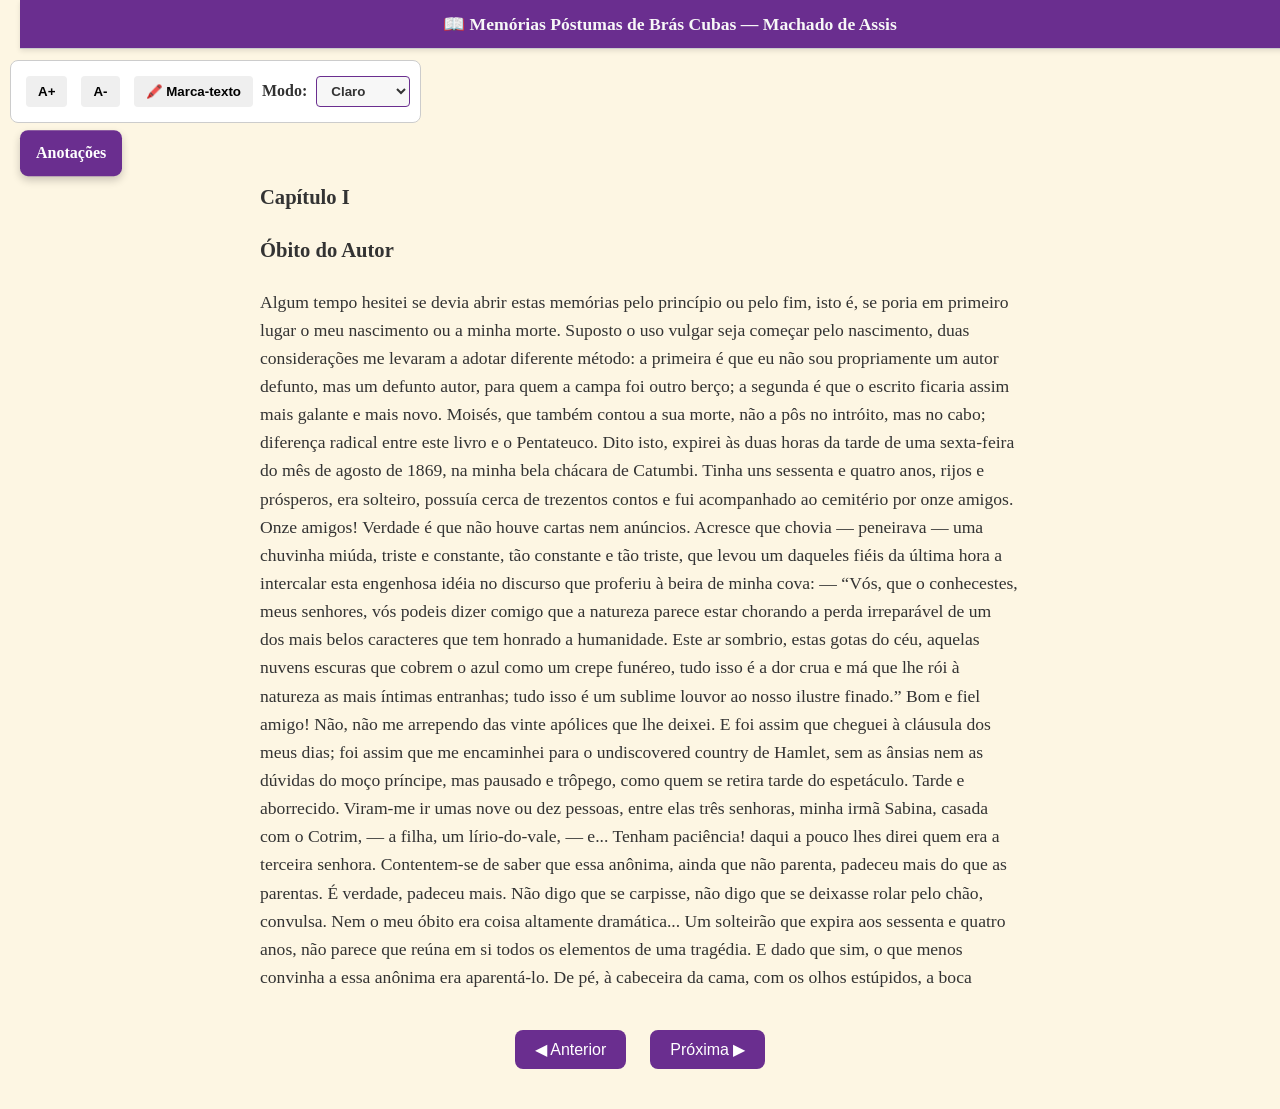
<file: brascubas.html>
<!doctype html>
<html lang="pt-br">
  <head>
    <meta charset="UTF-8" />
    <meta name="viewport" content="width=device-width, initial-scale=1.0" />
    <title>Memórias Póstumas de Brás Cubas</title>
    <link rel="stylesheet" href="brascubas.css" />
  </head>
  <body>
    <div class="header">
      📖 <strong>Memórias Póstumas de Brás Cubas</strong> — Machado de Assis
    </div>

    <div class="controls">
      <button onclick="alterarFonte(1)">A+</button>
      <button onclick="alterarFonte(-1)">A-</button>
      <button id="btnMarcaTexto">🖍️ Marca-texto</button>
      <label for="modo-select" style="font-weight: bold">Modo:</label>
      <select id="modo-select" onchange="modoLeitura(this.value)">
        <option value="claro">Claro</option>
        <option value="escuro">Noturno</option>
        <option value="sepia">Sépia</option>
      </select>
    </div>

    <header>
      <a href="comentariosbras.html" target="_blank" class="btn-comentarios"
        >Anotações</a
      >
    </header>

    <div id="livro">
      <div class="pagina">
        <h3>Capítulo I</h3>
        <h3>Óbito do Autor</h3>
        <p>
          Algum tempo hesitei se devia abrir estas memórias pelo princípio ou
          pelo fim, isto é, se poria em primeiro lugar o meu nascimento ou a
          minha morte. Suposto o uso vulgar seja começar pelo nascimento, duas
          considerações me levaram a adotar diferente método: a primeira é que
          eu não sou propriamente um autor defunto, mas um defunto autor, para
          quem a campa foi outro berço; a segunda é que o escrito ficaria assim
          mais galante e mais novo. Moisés, que também contou a sua morte, não a
          pôs no intróito, mas no cabo; diferença radical entre este livro e o
          Pentateuco. Dito isto, expirei às duas horas da tarde de uma
          sexta-feira do mês de agosto de 1869, na minha bela chácara de
          Catumbi. Tinha uns sessenta e quatro anos, rijos e prósperos, era
          solteiro, possuía cerca de trezentos contos e fui acompanhado ao
          cemitério por onze amigos. Onze amigos! Verdade é que não houve cartas
          nem anúncios. Acresce que chovia — peneirava — uma chuvinha miúda,
          triste e constante, tão constante e tão triste, que levou um daqueles
          fiéis da última hora a intercalar esta engenhosa idéia no discurso que
          proferiu à beira de minha cova: — “Vós, que o conhecestes, meus
          senhores, vós podeis dizer comigo que a natureza parece estar chorando
          a perda irreparável de um dos mais belos caracteres que tem honrado a
          humanidade. Este ar sombrio, estas gotas do céu, aquelas nuvens
          escuras que cobrem o azul como um crepe funéreo, tudo isso é a dor
          crua e má que lhe rói à natureza as mais íntimas entranhas; tudo isso
          é um sublime louvor ao nosso ilustre finado.” Bom e fiel amigo! Não,
          não me arrependo das vinte apólices que lhe deixei. E foi assim que
          cheguei à cláusula dos meus dias; foi assim que me encaminhei para o
          undiscovered country de Hamlet, sem as ânsias nem as dúvidas do moço
          príncipe, mas pausado e trôpego, como quem se retira tarde do
          espetáculo. Tarde e aborrecido. Viram-me ir umas nove ou dez pessoas,
          entre elas três senhoras, minha irmã Sabina, casada com o Cotrim, — a
          filha, um lírio-do-vale, — e... Tenham paciência! daqui a pouco lhes
          direi quem era a terceira senhora. Contentem-se de saber que essa
          anônima, ainda que não parenta, padeceu mais do que as parentas. É
          verdade, padeceu mais. Não digo que se carpisse, não digo que se
          deixasse rolar pelo chão, convulsa. Nem o meu óbito era coisa
          altamente dramática... Um solteirão que expira aos sessenta e quatro
          anos, não parece que reúna em si todos os elementos de uma tragédia. E
          dado que sim, o que menos convinha a essa anônima era aparentá-lo. De
          pé, à cabeceira da cama, com os olhos estúpidos, a boca entreaberta, a
          triste senhora mal podia crer na minha extinção. — Morto! morto! dizia
          consigo. É a imaginação dela, como as cegonhas que um ilustre viajante
          viu desferirem o vôo desde o Ilisso às ribas africanas, sem embargo
          das ruínas e dos tempos, — a imaginação dessa senhora também voou por
          sobre os destroços presentes até às ribas de uma África juvenil...
          Deixá-la ir; lá iremos mais tarde; lá iremos quando eu me restituir
          aos primeiros anos. Agora, quero morrer tranqüilamente, metodicamente,
          ouvindo os soluços das damas, as falas baixas dos homens, a chuva que
          tamborila nas folhas de tinhorão da chácara, e o som estrídulo de uma
          navalha que um amolador está afiando lá fora, à porta de um correeiro.
          Juro-lhes que essa orquestra da morte foi muito menos triste do que
          podia parecer. De certo ponto em diante chegou a ser deliciosa. A vida
          estrebuchava-me no peito, com uns ímpetos de vaga marinha,
          esvaía-se-me a consciência, eu descia à imobilidade física e moral, e
          o corpo fazia-se-me planta, e pedra, e lodo, e coisa nenhuma. Morri de
          uma pneumonia; mas se lhe disser que foi menos a pneumonia, do que uma
          idéia grandiosa e útil, a causa da minha morte, é possível que o
          leitor me não creia, e todavia é verdade. Vou expor-lhe sumariamente o
          caso. Julgue-o por si mesmo.
        </p>
      </div>

      <div class="pagina">
        <h3>Capítulo II</h3>
        <h3>O emplasto</h3>
        <p>
          Com efeito, um dia de manhã, estando a passear na chácara,
          pendurou-se-me uma idéia no trapézio que eu tinha no cérebro. Uma vez
          pendurada, entrou a bracejar, a pernear, a fazer as mais arrojadas
          cabriolas de volatim, que é possível crer. Eu deixei-me estar a
          contemplá-la. Súbito, deu um grande salto, estendeu os braços e as
          pernas, até tomar a forma de um X: decifra-me ou devoro-te. Essa idéia
          era nada menos que a invenção de um medicamento sublime, um emplasto
          antihipocondríaco, destinado a aliviar a nossa melancólica humanidade.
          Na petição de privilégio que então redigi, chamei a atenção do governo
          para esse resultado, verdadeiramente cristão. Todavia, não neguei aos
          amigos as vantagens pecuniárias que deviam resultar da distribuição de
          um produto de tamanhos e tão profundos efeitos. Agora, porém, que
          estou cá do outro lado da vida, posso confessar tudo: o que me influiu
          principalmente foi o gosto de ver impressas nos jornais, mostradores,
          folhetos, esquinas, e enfim nas caixinhas do remédio, estas três
          palavras: Emplasto Brás Cubas. Para que negá-lo? Eu tinha a paixão do
          arruído, do cartaz, do foguete de lágrimas. Talvez os modestos me
          arguam esse defeito; fio, porém, que esse talento me hão de reconhecer
          os hábeis. Assim, a minha idéia trazia duas faces, como as medalhas,
          uma virada para o público, outra para mim. De um lado, filantropia e
          lucro; de outro lado, sede de nomeada. Digamos: — amor da glória. Um
          tio meu, cônego de prebenda inteira, costumava dizer que o amor da
          glória temporal era a perdição das almas, que só devem cobiçar a
          glória eterna. Ao que retorquia outro tio, oficial de um dos antigos
          terços de infantaria, que o amor da glória era a coisa mais
          verdadeiramente humana que há no homem, e, conseguintemente, a sua
          mais genuína feição. Decida o leitor entre o militar e o cônego; eu
          volto ao emplasto.
        </p>
      </div>

      <div class="pagina">
        <h3>Capítulo III</h3>
        <h3>Genealogia</h3>
        <p>
          Mas, já que falei nos meus dois tios, deixa-me fazer aqui um curto
          esboço genealógico. O fundador de minha família foi um certo Damião
          Cubas, que floresceu na primeira metade do século XVIII. Era tanoeiro
          de ofício, natural do Rio de Janeiro, onde teria morrido na penúria e
          na obscuridade, se somente exercesse a tanoaria. Mas não; fez-se
          lavrador, plantou, colheu, permutou o seu produto por boas e honradas
          patacas, até que morreu, deixando grosso cabedal a um filho, o
          licenciado Luís Cubas. Neste rapaz é que verdadeiramente começa a
          série de meus avós — dos avós que a minha família sempre confessou —,
          porque o Damião Cubas era afinal de contas um tanoeiro, e talvez mau
          tanoeiro, ao passo que o Luís Cubas estudou em Coimbra, primou no
          Estado, e foi um dos amigos particulares do vice-rei conde da Cunha.
          Como este apelido de Cubas lhe cheirasse excessivamente a tanoaria,
          alegava meu pai, bisneto do Damião, que o dito apelido fora dado a um
          cavaleiro, herói nas jornadas da Africa, em prêmio da façanha que
          praticou arrebatando trezentas cubas aos mouros. Meu pai era homem de
          imaginação; escapou à tanoaria nas asas de um calembour. Era um bom
          caráter, meu pai, varão digno e leal como poucos. Tinha, é verdade,
          uns fumos de pacholice; mas quem não é um pouco pachola nesse mundo?
          Releva notar que ele não recorreu à inventiva senão depois de
          experimentar a falsificação; primeiramente, entroncou-se na família
          daquele meu famoso homônimo, o capitão-mor Brás Cubas, que fundou a
          vila de São Vicente, onde morreu em 1592, e por esse motivo é que me
          deu o nome de Brás. Opôs-se-lhe, porém, a família do capitão-mor, e
          foi então que ele imaginou as trezentas cubas mouriscas. Vivem ainda
          alguns membros da minha família, minha sobrinha Venância, por exemplo,
          o lírio-dovale, que é a flor das damas do seu tempo; vive o pai, o
          Cotrim, um sujeito que...Mas não antecipemos os sucessos; acabemos de
          uma vez como nosso emplasto.
        </p>
      </div>

      <div class="pagina">
        <h3>Capítulo IV</h3>
        <h3>A idéia fixa</h3>
        <p>
          A minha idéia, depois de tantas cabriolas, constituíra-se idéia fixa.
          Deus te livre, leitor, de uma idéia fixa; antes um argueiro, antes uma
          trave no olho. Vê o Cavour; foi a idéia fixa da unidade italiana que o
          matou. Verdade é que Bismarck não morreu; mas cumpre advertir que a
          natureza é uma grande caprichosa e a história uma eterna loureira. Por
          exemplo, Suetônio deu-nos um Cláudio, que era um simplório, — ou “uma
          abóbora” como lhe chamou Sêneca, e um Tito, que mereceu ser as
          delícias de Roma. Veio modernamente um professor e achou meio de
          demonstrar que dos dois césares, o delicioso, o verdadeiramente
          delicioso, foi o “abóbora” de Sêneca. E tu, madama Lucrécia, flor dos
          Bórgias, se um poeta te pintou como a Messalina católica, apareceu um
          Gregorovius incrédulo que te apagou muito essa qualidade, e, se não
          vieste a lírio, também não ficaste pântano. Eu deixo-me estar entre o
          poeta e o sábio. Viva pois a história, a volúvel história que dá para
          tudo; e, tomando à idéia fixa, direi que é ela a que faz os varões
          fortes e os doidos; a idéia móbil, vaga ou furta-cor é a que faz os
          Cláudios, — fórmula Suetônio. Era fixa a minha idéia, fixa como... Não
          me ocorre nada que seja assaz fixo nesse mundo: talvez a lua, talvez
          as pirâmides do Egito, talvez a finada dieta germânica. Veja o leitor
          a comparação que melhor lhe quadrar, veja-a e não esteja daí a
          torcer-me o nariz, só porque ainda não chegamos à parte narrativa
          destas memórias. Lá iremos. Creio que prefere a anedota à reflexão,
          como os outros leitores, seus confrades, e acho que faz muito bem.
          Pois lá iremos. Todavia, importa dizer que este livro é escrito com
          pachorra, com a pachorra de um homem já desafrontado da brevidade do
          século, obra supinamente filosófica, de uma filosofia desigual, agora
          austera, logo brincalhona, coisa que não edifica nem destrói, não
          inflama nem regela, e é todavia mais do que passatempo e menos do que
          apostolado. Vamos lá; retifique o seu nariz, e tornemos ao emplasto.
          Deixemos a história com os seus caprichos de dama elegante. Nenhum de
          nós pelejou a batalha de Salamina, nenhum escreveu a confissão de
          Augsburgo; pela minha parte, se alguma vez me lembro de Cromwell, é só
          pela idéia de que Sua Alteza, com a mesma mão que trancara o
          parlamento, teria imposto aos ingleses o emplasto Brás Cubas. Não se
          riam dessa vitória comum da farmácia e do puritanismo. Quem não sabe
          que ao pé de cada bandeira grande, pública, ostensiva, há muitas vezes
          várias outras bandeiras modestamente particulares, que se hasteiam e
          flutuam à sombra daquela, e não poucas vezes lhe sobrevivem? Mal
          comparando, é como a arraia-miúda, que se acolhia à sombra do
          castelo-feudal; caiu este e a arraia ficou. Verdade é que se fez
          graúda e castelã... Não, a comparação não presta.
        </p>
      </div>

      <div class="pagina">
        <h3>Capítulo V</h3>
        <h3>Em que aparece a orelha de uma Senhora</h3>
        <p>
          Senão quando, estando eu ocupado em preparar e apurar a minha
          invenção, recebi em cheio um golpe de ar; adoeci logo, e não me
          tratei. Tinha o emplasto no cérebro; trazia comigo a idéia fixa dos
          doidos e dos fortes. Via-me, ao longe, ascender do chão das turbas, e
          remontar ao céu, como uma águia imortal, e não é diante de tão excelso
          espetáculo que um homem pode sentir a dor que o punge. No outro dia
          estava pior; tratei-me enfim, mas incompletamente, sem método, nem
          cuidado, nem persistência; tal foi a origem do mal que me trouxe à
          eternidade. Sabem já que morri numa sexta-feira, dia aziago, e creio
          haver provado que foi a minha invenção que me matou. Há demonstrações
          menos lúcidas e não menos triunfantes. Não era impossível, entretanto,
          que eu chegasse a galgar o cimo de um século, e a figurar nas folhas
          públicas, entre macróbios. Tinha saúde e robustez. Suponha-se que, em
          vez de estar lançando os alicerces de uma invenção farmacêutica,
          tratava de coligir os elementos de uma instituição política, ou de uma
          reforma religiosa. Vinha a corrente de ar, que vence em eficácia o
          cálculo humano, e lá se ia tudo. Assim corre a sorte dos homens. Com
          esta reflexão me despedi eu da mulher, não direi mais discreta, mas
          com certeza mais formosa entre as contemporâneas suas, a anônima do
          primeiro capítulo, a tal, cuja imaginação à semelhança das cegonhas do
          Ilisso... Tinha então 54 anos, era uma ruína, uma imponente ruína.
          Imagine o leitor que nos amamos, ela e eu, muitos anos antes e que um
          dia, já enfermo, vejo-a assomar à porta da alcova...
        </p>
      </div>

      <div class="pagina">
        <h3>Capítulo VI</h3>
        <h3>Chimène, qui l’ eût dit? Rodrigue,qui l’eût cru?</h3>
        <p>
          Vejo-a assomar à porta da alcova, pálida, comovida, trajada de preto,
          e ali ficar durante um minuto, sem ânimo de entrar ou detida pela
          presença de um homem que estava comigo. Da cama, onde jazia,
          contemplei-a durante esse tempo, esquecido de lhe dizer nada ou de
          fazer nenhum gesto. Havia já dois anos que nos não víamos, e eu via-a
          agora não qual era, mas qual fora, quais fôramos ambos, porque um
          Ezequias misterioso fizera recuar o sol até os dias juvenis. Recuou o
          sol, sacudi todas as misérias, e este punhado de pó, que a morte ia
          espalhar na eternidade do nada, pôde mais do que o tempo, que é o
          ministro da morte. Nenhuma água de Juventa igualaria ali a simples
          saudade. Creiam-me, o menos mau é recordar; ninguém se fie da
          felicidade presente; há nela uma gota da baba de Caim. Corrido o tempo
          e cessado o espasmo, então sim, então talvez se pode gozar deveras,
          porque entre uma e outra dessas duas ilusões, melhor é a que se gosta
          sem doer. Não durou muito a evocação; a realidade dominou logo; o
          presente expeliu o passado. Talvez eu exponha ao leitor, em algum
          canto deste livro, a minha teoria das edições humanas.O que por agora
          importa saber é que Virgília — chamava-se Virgília — entrou na alcova,
          firme, com a gravidade que lhe davam as roupas e os anos, e veio até o
          meu leito. O estranho levantou-se e saiu. Era um sujeito, que me
          visitava todos os dias para falar do câmbio, da colonização e da
          necessidade de desenvolver a viação férrea; nada mais interessante
          para um moribundo. Saiu; Virgília deixou-se estar de pé; durante algum
          tempo ficamos a olhar um para o outro, sem articular palavra. Quem
          diria? De dois grandes namorados, de duas paixões sem freio, nada mais
          havia ali, vinte anos depois; havia apenas dois corações murchos,
          devastados pela vida e saciados dela, não sei se em igual dose, mas
          enfim saciados.Virgília tinha agora a beleza da velhice, um ar austero
          e maternal; estava menos magra do que quando a vi, pela última vez,
          numa festa de São João, na Tijuca; e porque era das que resistem
          muito, só agora começavam os cabelos escuros a intercalar-se de alguns
          fios de prata. — Anda visitando os defuntos? Disse-lhe eu. — Ora,
          defuntos! respondeu Virgília com um muxoxo. E depois de me apertar as
          mãos: — Ando a ver se ponho os vadios para a rua. Não tinha a carícia
          lacrimosa de outro tempo; mas a voz era amiga e doce. Sentou-se. Eu
          estava só, em casa, com um simples enfermeiro; podíamos falar um ao
          outro, sem perigo.Virgília deu-me longas notícias de fora, narrando-as
          com graça, com um certo travo de má língua, que era o sal da palestra;
          eu, prestes a deixar o mundo, sentia um prazer satânico em mofar dele,
          em persuadir-me que não deixava nada. — Que idéias essas!
          Interrompeu-me Virgília um tanto zangada. — Olhe que eu não volto
          mais. Morrer! Todos nós havemos de morrer; basta estarmos vivos. E
          vendo o relógio: — Jesus! são três horas. Vou me embora — Já? — Já;
          virei amanhã ou depois. — Não sei se faz bem, retorqui; o doente é um
          solteirão e a casa não tem senhoras... — Sua mana? — Há de vir cá
          passar uns dias, mas não pode ser antes de sábado. Virgília refletiu
          um instante, levantou os ombros e disse com gravidade: — Estou velha!
          Ninguém mais repara em mim. Mas, para cortar dúvidas, virei com o
          Nhonhô. Nhonhô era um bacharel, único filho de seu casamento, que, na
          idade de cinco anos, fora cúmplice inconsciente de nossos amores.
          Vieram juntos, dois dias depois, e confesso que, ao vê-los ali, na
          minha alcova, fui tomado de um acanhamento que nem me permitiu
          corresponder logo às palavras afáveis do rapaz. Virgília adivinhou-me
          e disse ao filho: — Nhonhô, não repares nesse grande manhoso que aí
          está; não quer falar para fazer crer que está à morte. Sorriu o filho,
          eu creio que também sorri, e tudo acabou em pura galhofa, Virgília
          estava serena e risonha, tinha o aspecto das vidas imaculadas. Nenhum
          olhar suspeito, nenhum gesto que pudesse denunciar nada; uma igualdade
          de palavra e de espírito, uma dominação sobre si mesma, que pareciam e
          talvez fossem raras. Como tocássemos, casualmente, nuns amores
          ilegítimos, meio secretos, meio divulgados, via-a falar com desdém e
          um pouco de indignação da mulher de que se tratava, aliás sua amiga. O
          filho sentia-se satisfeito, ouvindo aquela palavra digna e forte, e eu
          perguntava a mim mesmo o que diriam de nós os gaviões, se Buffon
          tivesse nascido gavião... Era o meu delírio que começava.
        </p>
      </div>

      <div class="pagina">
        <h3>Capítulo VII</h3>
        <h3>O delírio</h3>
        <p>
          Que me conste, ainda ninguém relatou o seu próprio delírio; faço-o eu,
          e a ciência mo agradecerá. Se o leitor não é dado à contemplação
          destes fenômenos mentais, pode saltar o capítulo; vá direito à
          narração. Mas, por menos curioso que seja, sempre lhe digo que é
          interessante saber o que se passou na minha cabeça durante uns vinte a
          trinta minutos. Primeiramente, tomei a figura de um barbeiro chinês,
          bojudo, destro, escanhoando um mandarim, que me pagava o trabalho com
          beliscões e confeitos: caprichos de mandarim. Logo depois, senti-me
          transformado na Suma Teologica de São Tomás, impressa num volume, e
          encadernada em marroquim, com fechos de prata e estampas; idéia esta
          que me deu ao corpo a mais completa imobilidade; e ainda agora me
          lembra que, sendo as minhas mãos os fechos do livro, e cruzandoas eu
          sobre o ventre, alguém as descruzava (Virgília decerto), porque a
          atitude lhe dava a imagem de um defunto. Ultimamente, restituído à
          forma humana, vi chegar um hipopótamo, que me arrebatou. Deixei-me ir,
          calado, não sei se por medo ou confiança; mas, dentro em pouco, a
          carreira de tal modo se tornou vertiginosa, que me atrevi a
          interrogá-lo, e com alguma arte lhe disse que a viagem me parecia sem
          destino. — Engana-se, replicou o animal, nós vamos à origem dos
          séculos. Insinuei que deveria ser muitíssimo longe; mas o hipopótamo
          não me entendeu ou não me ouviu, se é que não fingiu uma dessas
          coisas; e, perguntando-lhe, visto que ele falava, se era descendente
          do cavalo de Aquiles ou da asna de Balaão, retorquiu-me com um gesto
          peculiar a estes dois quadrúpedes: abanou as orelhas. Pela minha parte
          fechei os olhos e deixei-me ir à ventura. Já agora não se me dá de
          confessar que sentia umas tais ou quais cócegas de curiosidade, por
          saber onde ficava a origem dos séculos, se era tão misteriosa como a
          origem do Nilo, e sobretudo se valia alguma coisa mais ou menos do que
          a consumação dos mesmos séculos: reflexões de cérebro enfermo. Como ia
          de olhos fechados, não via o caminho; lembra-me só que a sensação de
          frio aumentava com a jornada, e que chegou uma ocasião em que me
          pareceu entrar na região dos gelos eternos. Com efeito, abri os olhos
          e vi que o meu animal galopava numa planície branca de neve, com uma
          ou outra montanha de neve, vegetação de neve, e vários animais grandes
          e de neve. Tudo neve; chegava a gelar-nos um sol de neve. Tentei
          falar, mas apenas pude grunhir esta pergunta ansiosa: — Onde estamos?
          — Já passamos o Éden. — Bem; paremos na tenda de Abraão. — Mas se nós
          caminhamos para trás! redargüiu motejando a minha cavalgadura. Fiquei
          vexado e aturdido. A jornada entrou a parecer-me enfadonha e
          extravagante, o frio incômodo, a condução violenta, e o resultado
          impalpável. E depois — cogitações de enfermo — dado que chegássemos ao
          fim indicado, não era impossível que os séculos, irritados com lhes
          devassarem a origem, me esmagassem entre as unhas que deviam ser tão
          seculares como eles. Enquanto assim pensava, íamos devorando caminho,
          e a planície voava debaixo dos nossos pés, até que o animal estacou, e
          pude olhar mais tranqüilamente em torno de mim. Olhar somente; nada
          vi, além da imensa brancura da neve, que desta vez invadira o próprio
          céu, até ali azul. Talvez, a espaços, me aparecia uma ou outra planta,
          enorme, brutesca, meneando ao vento as suas largas folhas. O silêncio
          daquela região era igual ao do sepulcro: dissera-se que a vida das
          coisas ficara estúpida diante do homem. Caiu do ar? destacou-se da
          terra? não sei; sei que um vulto imenso, uma figura de mulher me
          apareceu então, fitando-me uns olhos rutilantes como o sol. Tudo nessa
          figura tinha a vastidão das formas selváticas, e tudo escapava à
          compreensão do olhar humano, porque os contornos perdiam-se no
          ambiente, e o que parecia espesso era muita vez diáfano. Estupefato,
          não disse nada, não cheguei sequer a soltar um grito; mas, ao cabo de
          algum tempo, que foi breve, perguntei quem era e como se chamava:
          curiosidade de delírio. —Chama-me Natureza ou Pandora; sou tua mãe e
          tua inimiga. Ao ouvir esta última palavra, recuei um pouco, tomado de
          susto. A figura soltou uma gargalhada, que produziu em torno de nós o
          efeito de um tufão; as plantas torceram-se e um longo gemido quebrou a
          mudez das coisas externas. Não te assustes, disse ela, minha inimizade
          não mata; é sobretudo pela vida que se afirma. Vives: não quero outro
          flagelo. — Vivo? perguntei eu, enterrando as unhas nas mãos, como para
          certificar me da existência. — Sim, verme, tu vives. Não receies
          perder esse andrajo que é teu orgulho; provarás ainda, por algumas
          horas, o pão da dor e o vinho da miséria. Vives: agora mesmo que
          ensandeceste, vives; e se a tua consciência reouver um instante de
          sagacidade, tu dirás que queres viver. Dizendo isto, a visão estendeu
          o braço, segurou-me pelos cabelos e levantou-me ao ar, como se fora
          uma pluma. Só então, pude ver-lhe de perto o rosto, que era enorme.
          Nada mais quieto; nenhuma contorção violenta, nenhuma expressão de
          ódio ou ferocidade; a feição única, geral, completa, era a da
          impassibilidade egoísta, a da eterna surdez, a da vontade imóvel.
          Raivas, se as tinha, ficavam encerradas no coração. Ao mesmo tempo,
          nesse rosto de expressão glacial, havia um ar de juventude, mescla de
          força e viço, diante do qual me sentia eu o mais débil e decrépito dos
          seres. — Entendeste-me? disse ela, no fim de algum tempo de mútua
          contemplação. — Não, respondi; nem quero entender-te; tu és absurda,
          tu és uma fábula. Estou sonhando, decerto, ou, se é verdade que
          enlouqueci, tu não passas de uma concepção de alienado, isto é, uma
          coisa vã, que a razão ausente não pode reger nem palpar. Natureza, tu?
          a Natureza que eu conheço é só mãe e não inimiga; não faz da vida um
          flagelo, nem, como tu, traz esse rosto indiferente, como o sepulcro E
          por que Pandora? — Porque levo na minha bolsa os bens e os males, e o
          maior de todos, a esperança, consolação dos homens. Tremes? — Sim; o
          teu olhar fascina-me. — Creio; eu não sou somente a vida; sou também a
          morte, e tu estás prestes a devolver me o que te emprestei. Grande
          lascivo, espera-te a voluptuosidade do nada. Quando esta palavra
          ecoou, como um trovão, naquele imenso vale, afigurou-me que era o
          último som que chegava a meus ouvidos; pareceu-me sentir a
          decomposição súbita do mim mesmo. Então, encarei-a com olhos súplices,
          e pedi mais alguns anos. — Pobre minuto! exclamou. Para que queres tu
          mais alguns instantes de vida? Para devorar e seres devorado depois?
          Não estás farto do espetáculo e da luta? Conheces de sobejo tudo o que
          eu te deparei menos torpe ou menos aflitivo: o alvor do dia, a
          melancolia da tarde, a quietação da noite, os aspectos da terra, o
          sono, enfim, o maior benefício das minhas mãos. Que mais queres tu,
          sublime idiota? — Viver somente, não te peço mais nada. Quem me pôs no
          coração este amor da vida, se não tu? e, se eu amo a vida, por que te
          hás de golpear a ti mesma, matando-me? — Porque já não preciso de ti.
          Não importa ao tempo o minuto que passa, mas o minuto que vem. O
          minuto que vem é forte, jocundo, supõe trazer em si a eternidade, e
          traz a morte, e perece como o outro, mas o tempo subsiste. Egoísmo,
          dizes tu? Sim, egoísmo, não tenho outra lei. Egoísmo, conservação. A
          onça mata o novilho porque o raciocínio da onça é que ela deve viver,
          e se o novilho é tenro tanto melhor: eis o estatuto universal. Sobe e
          olha. Isto dizendo, arrebatou-me ao alto de uma montanha. Inclinei os
          olhos a uma das vertentes, e contemplei, durante um tempo largo, ao
          longe, através de um nevoeiro, uma coisa única. Imagina tu, leitor,
          uma redução dos séculos, e um desfilar de todos eles, as raças todas,
          todas as paixões, o tumulto dos impérios, a guerra dos apetites e dos
          ódios, a destruição recíproca dos seres e das coisas. Tal era o
          espetáculo, acerbo e curioso espetáculo. A história do homem e da
          terra tinha assim uma intensidade que lhe não podiam dar nem a
          imaginação nem a ciência, porque a ciência é mais lenta e a imaginação
          mais vaga, enquanto que o que eu ali via era a condensação viva de
          todos os tempos. Para descrevê-la seria preciso fixar o relâmpago. Os
          séculos desfilavam num turbilhão, e, não obstante, porque os olhos do
          delírio são outros, eu via tudo o que passava diante de mim, —
          flagelos e delícias, — desde essa coisa que se chama glória até essa
          outra que se chama miséria, e via o amor multiplicando a miséria, e
          via a miséria agravando a debilidade. Aí vinham a cobiça que devora, a
          cólera que inflama, a inveja que baba, e a enxada e a pena, úmidas de
          suor, e a ambição, a fome, a vaidade, a melancolia, a riqueza, o amor,
          e todos agitavam o homem, como um chocalho, até destruí-lo, como um
          farrapo. Eram as formas várias de um mal, que ora mordia a víscera,
          ora mordia o pensamento, e passeava eternamente as suas vestes de
          arlequim, em derredor da espécie humana. A dor cedia alguma vez, mas
          cedia à indiferença, que era um sono sem sonhos, ou ao prazer, que era
          uma dor bastarda. Então o homem, flagelado e rebelde, corria diante da
          fatalidade das coisas, atrás de uma figura nebulosa e esquiva, feita
          de retalhos, um retalho de impalpável, outro de improvável, outro de
          invisível, cosidos todos a ponto precário, com a agulha da imaginação;
          e essa figura, — nada menos que a quimera da felicidade, — ou lhe
          fugia perpetuamente, ou deixava-se apanhar pela fralda, e o homem a
          cingia ao peito, e então ela ria, como um escárnio, e sumia-se, como
          uma ilusão. Ao contemplar tanta calamidade, não pude reter um grito de
          angústia, que Natureza ou Pandora escutou sem protestar nem rir; e não
          sei por que lei de transtorno cerebral, fui eu que me pus a rir, — de
          um riso descompassado e idiota. — Tens razão, disse eu, a coisa é
          divertida e vale a pena, — talvez monótona — mas vale a pena. Quando
          Job amaldiçoava o dia em que fora concebido, é porque lhe davam ganas
          de ver cá de cima o espetáculo. Vamos lá, Pandora, abre o ventre, e
          digere me; a coisa é divertida, mas digere-me. A resposta foi
          compelir-me fortemente a olhar para baixo, e a ver os séculos que
          continuavam a passar, velozes e turbulentos, as gerações que se
          superpunham às gerações, umas tristes, como os Hebreus do cativeiro,
          outras alegres, como os devassos de Cômodo, e todas elas pontuais na
          sepultura. Quis fugir, mas uma força misteriosa me retinha os pés;
          então disse comigo: — “Bem, os séculos vão passando, chegará o meu, e
          passará também, até o último, que me dará a decifração da eternidade.”
          E fixei os olhos, e continuei a ver as idades, que vinham chegando e
          passando, já então tranqüilo e resoluto, não sei até se alegre. Talvez
          alegre. Cada século trazia a sua porção de sombra e de luz, de apatia
          e de combate, de verdade e de erro, e o seu cortejo de sistemas, de
          idéias novas, de novas ilusões; em cada um deles rebentavam as
          verduras de uma primavera, e amareleciam depois, para remoçar mais
          tarde. Ao passo que a vida tinha assim uma regularidade de calendário,
          fazia-se a história e a civilização, e o homem, nu e desarmado,
          armava-se e vestia-se, construía o tugúrio e o palácio, a rude aldeia
          e Tebas de cem portas, criava a ciência, que perscruta, e a arte que
          enleva, fazia-se orador, mecânico, filósofo, corria a face do globo,
          descia ao ventre da terra, subia à esfera das nuvens, colaborando
          assim na obra misteriosa, com que entretinha a necessidade da vida e a
          melancolia do desamparo. Meu olhar, enfarado e distraído, viu enfim
          chegar o século presente, e atrás dele os futuros. Aquele vinha ágil,
          destro, vibrante, cheio de si, um pouco difuso, audaz, sabedor, mas ao
          cabo tão miserável como os primeiros, e assim passou e assim passaram
          os outros, com a mesma rapidez e igual monotonia. Redobrei de atenção;
          fitei a vista; ia enfim ver o último, — o último!; mas então já a
          rapidez da marcha era tal, que escapava a toda a compreensão; ao pé
          dela o relâmpago seria um século. Talvez por isso entraram os objetos
          a trocarem-se; uns cresceram, outros minguaram, outros perderam-se no
          ambiente; um nevoeiro cobriu tudo, — menos o hipopótamo que ali me
          trouxera, e que aliás começou a diminuir, a diminuir, a diminuir, até
          ficar do tamanho de um gato. Era efetivamente um gato. Encarei-o bem;
          era o meu gato Sultão, que brincava à porta da alcova, com uma bola de
          papel...
        </p>
      </div>

      <div class="pagina">
        <h3>Capítulo VIII</h3>
        <h3>Razão contra Sandice</h3>
        <p>
          Já o leitor compreendeu que era a Razão que voltava à casa, e
          convidava a Sandice a sair, clamando, e com melhor jus, as palavras de
          Tartufo: La maison est à moi, c’est à vous d’en sortir. Mas é sestro
          antigo da Sandice criar amor às casas alheias, de modo que, apenas
          senhora de uma, dificilmente lha farão despejar. É sestro; não se tira
          daí; há muito que lhe calejou a vergonha. Agora, se advertirmos no
          imenso número de casas que ocupa, umas de vez, outras durante as suas
          estações calmosas, concluiremos que esta amável peregrina é o terror
          dos proprietários. No nosso caso, houve quase um distúrbio à porta do
          meu cérebro, porque a adventícia não queria entregar a casa, e a dona
          não cedia da intenção de tomar o que era seu. Afinal, já a Sandice se
          contentava com um cantinho no sótão. — Não, senhora, replicou a Razão,
          estou cansada de lhe ceder sótãos, cansada e experimentada, o que você
          quer é passar mansamente do sótão à sala de jantar, daí à de visitas e
          ao resto. — Está bem, deixe-me ficar algum tempo mais, estou na pista
          de um mistério... — Que mistério? — De dois, emendou a Sandice; o da
          vida e o da morte; peço-lhe só uns dez minutos. A Razão pôs-se a rir.
          — Hás de ser sempre a mesma coisa... sempre a mesma coisa... sempre a
          mesma coisa. E, dizendo isto, travou-lhe dos pulsos e arrastou-a para
          fora; depois entrou e fechou-se. A Sandice ainda gemeu algumas
          súplicas, grunhiu algumas zangas; mas desenganou-se depressa, deitou a
          língua de fora, em ar de surriada, e foi andando...
        </p>
      </div>

      <div class="pagina">
        <h3>Capítulo IX</h3>
        <h3>Transição</h3>
        <p>
          E vejam agora com que destreza, com que arte faço eu a maior transição
          deste livro. Vejam: o meu delírio começou em presença de Virgília;
          Virgília foi o meu grão pecado da juventude; não há juventude sem
          meninice; meninice supõe nascimento; e eis aqui como chegamos nós, sem
          esforço, ao dia 20 de outubro de 1805, em que nasci. Viram? Nenhuma
          juntura aparente, nada que divirta a atenção pausada do leitor: nada.
          De modo que o livro fica assim com todas as vantagens do método, sem a
          rigidez do método. Na verdade, era tempo. Que isto de método, sendo,
          como é, uma coisa indispensável, todavia é melhor tê-lo sem gravata
          nem suspensórios, mas um pouco à fresca e à solta, como quem não se
          lhe dá da vizinha fronteira, nem do inspetor de quarteirão. E como a
          eloqüência, que há uma genuína e vibrante, de uma arte natural e
          feiticeira, e outra tesa, engomada e chocha.Vamos ao dia 20 de
          outubro.
        </p>
      </div>

      <div class="pagina">
        <h3>Capítulo X</h3>
        <h3>Naquele dia</h3>
        <p>
          Naquele dia, a árvore dos Cubas brotou uma graciosa flor. Nasci;
          recebeu-me nos braços a Pascoela, insigne parteira minhota, que se
          gabava de ter aberto a porta do mundo a uma geração inteira de
          fidalgos. Não é impossível que meu pai lhe ouvisse tal declaração;
          creio, todavia, que o sentimento paterno é que o induziu a
          gratificá-la com duas meias dobras. Lavado e enfaixado, fui desde logo
          o herói da nossa casa. Cada qual prognosticava a meu respeito o que
          mais lhe quadrava ao sabor. Meu tio João, o antigo oficial de
          infantaria, achava-me um certo olhar de Bonaparte, coisa que meu pai
          não pôde ouvir sem náuseas; meu tio Ildefonso, então simples padre,
          farejava-me cônego. — Cônego é o que ele há de ser, e não digo mais
          por não parecer orgulho; mas não me admiraria nada se Deus o
          destinasse a um bispado... É verdade, um bispado; não é coisa
          impossível. Que diz você, mano Bento? Meu pai respondia a todos que eu
          seria o que Deus quisesse; e alçava-me ao ar, como se intentasse
          mostrar-me à cidade e ao mundo; perguntava a todos se eu me parecia
          com ele, se era inteligente, bonito... Digo essas coisas por alto,
          segundo as ouvi narrar anos depois; ignoro a mor parte dos pormenores
          daquele famoso dia. Sei que a vizinhança veio ou mandou cumprimentar o
          recém-nascido, e que durante as primeiras semanas muitas foram as
          visitas em nossa casa. Não houve cadeirinha que não trabalhasse;
          aventou-se muita casaca e muito calção. Se não conto os mimos, os
          beijos, as admirações, as bênçãos, é porque, se os contasse, não
          acabaria mais o capítulo, e é preciso acabá-lo. Item, não posso dizer
          nada do meu batizado, porque nada me referiram a tal respeito, a não
          ser que foi uma das mais galhardas festas do ano seguinte, 1806;
          batizei-me na Igreja de São Domingos, uma terça-feira de março, dia
          claro, luminoso e puro, sendo padrinhos o coronel Rodrigues de Matos e
          sua senhora. Um e outro descendiam de velhas famílias do norte e
          honravam deveras o sangue que lhes corria nas veias, outrora derramado
          na guerra contra Holanda. Cuido que os nomes de ambos foram das
          primeiras coisas que aprendi; e certamente os dizia com muita graça,
          ou revelava algum talento precoce, porque não havia pessoa estranha
          diante de quem me não obrigassem a recitá-los. — Nhonhô, diga a estes
          senhores como é que se chama seu padrinho. — Meu padrinho? é o
          Excelentíssimo Senhor coronel Paulo Vaz Lobo César de Andrade e Sousa
          Rodrigues de Matos; minha madrinha é a Excelentíssima Senhora Dona
          Maria Luisa de Macedo Resende e Sousa Rodrigues de Matos. — É muito
          esperto o seu menino, exclamavam os ouvintes. — Muito esperto,
          concordava meu pai; e os olhos babavam-lhe de orgulho, e ele espalmava
          a mão sobre a minha cabeça, fitava-me longo tempo, namorado, cheio de
          si. Item, comecei a andar, não sei bem quando, mas antes do tempo.
          Talvez por apressar a natureza, obrigavam-me cedo a agarrar às
          cadeiras, pegavam-me da fralda, davam-me carrinhos de pau. — Só só,
          nhonhô, só só, dizia-me a mucama. E eu, atraído pelo chocalho de lata,
          que minha mãe agitava diante de mim, lá ia para a frente, cai aqui,
          cai acolá; e andava, provavelmente mal, mas andava, e fiquei andando.
        </p>
      </div>
    </div>

    <div class="botoes">
      <button onclick="paginaAnterior()">◀ Anterior</button>
      <button onclick="proximaPagina()">Próxima ▶</button>
    </div>

    <script src="brascubas.js"></script>
  </body>
</html>
</file>
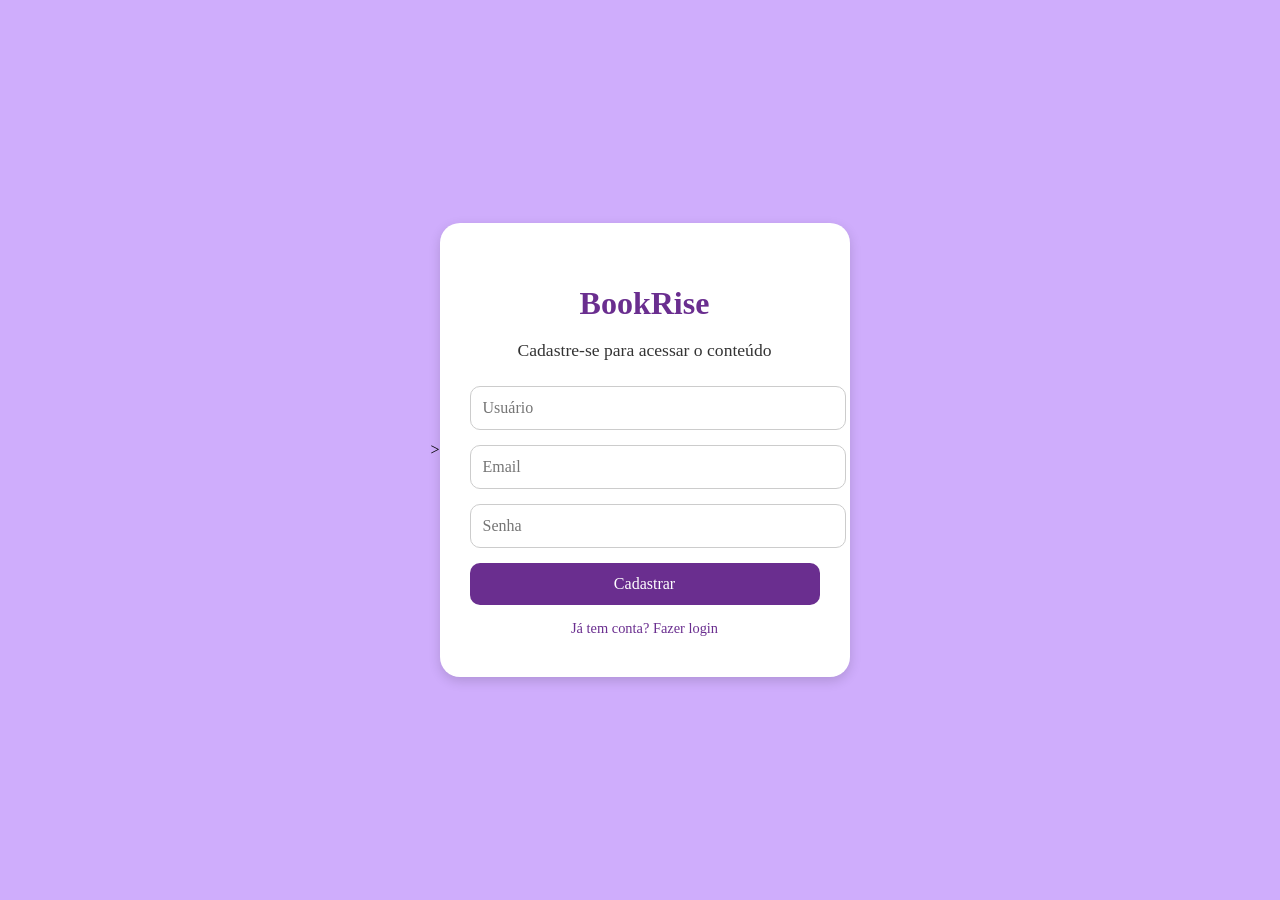
<file: cadastro.html>
<!doctype html>
<html lang="pt-br">
  <head>
    <meta charset="UTF-8" />
    <meta name="viewport" content="width=device-width, initial-scale=1.0" />
    <title>Cadastro - BookRise</title>
    >
    <link rel="stylesheet" href="cadastro.css" />
  </head>
  <body>
    <div class="cadastro-container">
      <h1>BookRise</h1>
      <p>Cadastre-se para acessar o conteúdo</p>
      <input type="text" id="novoUsuario" placeholder="Usuário" />
      <input type="email" id="novoEmail" placeholder="Email" />
      <input type="password" id="novaSenha" placeholder="Senha" />
      <button onclick="cadastrarUsuario()">Cadastrar</button>

      <a href="login.html">Já tem conta? Fazer login</a>
    </div>

    <script src="cadastro.js"></script>
  </body>
</html>
</file>
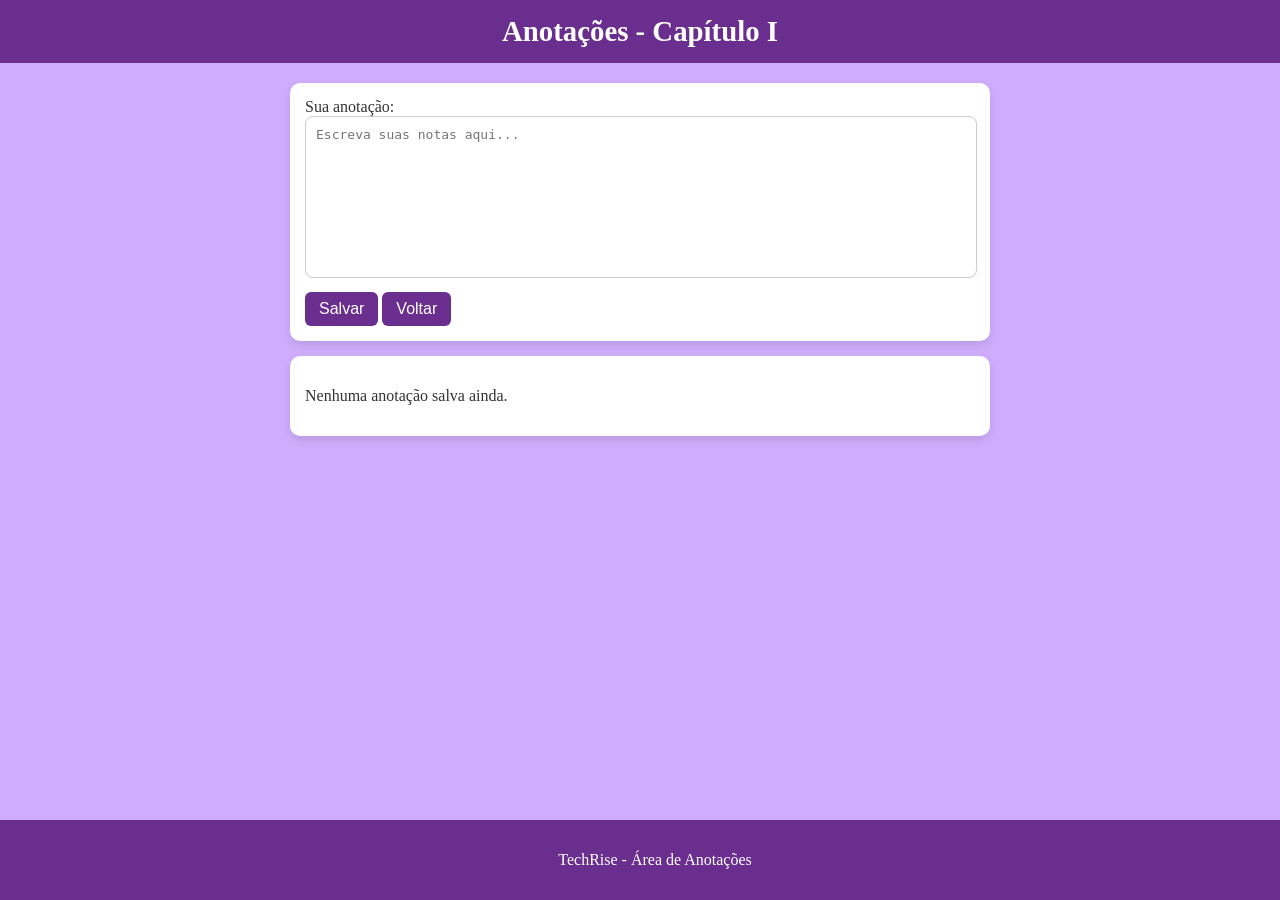
<file: comentariosbras.html>
<!doctype html>
<html lang="pt-br">
  <head>
    <meta charset="UTF-8" />
    <meta name="viewport" content="width=device-width, initial-scale=1.0" />
    <title>Anotações Brás Cubas</title>
    <link rel="stylesheet" href="comentariosbras.css" />
  </head>
  <body>
    <header>
      <h1 id="tituloCapitulo">Anotações</h1>
    </header>

    <div class="container">
      <div class="note-box">
        <label for="anotacao">Sua anotação:</label>
        <textarea
          id="anotacao"
          placeholder="Escreva suas notas aqui..."
        ></textarea>
        <br />
        <button onclick="salvarAnotacao()">Salvar</button>
        <button onclick="voltar()">Voltar</button>
      </div>

      <div id="listaAnotacoes" class="notes-list"></div>
    </div>

    <footer>
      <p>TechRise - Área de Anotações</p>
    </footer>

    <script src="comentariosbras.js"></script>
  </body>
</html>
</file>
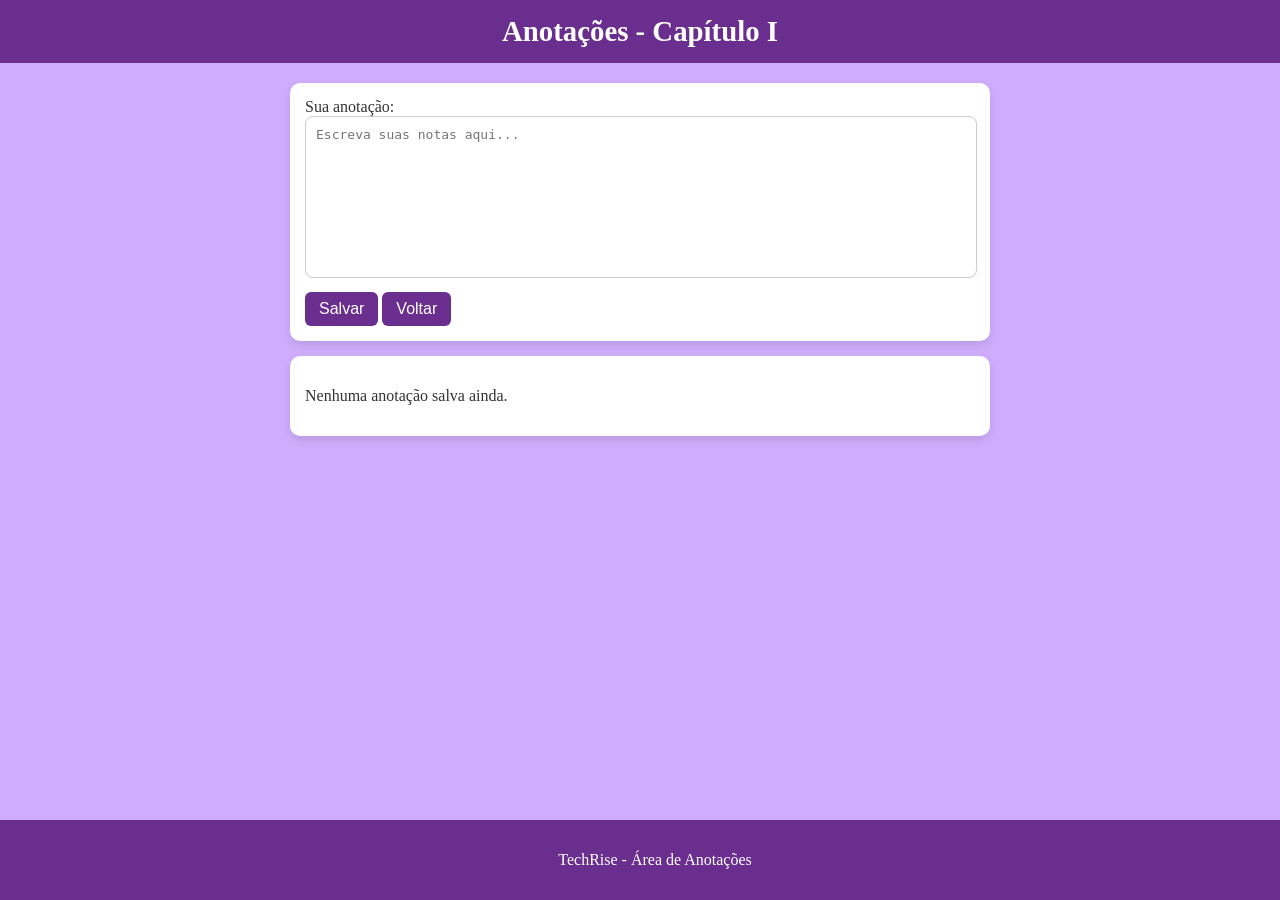
<file: comentariosdom.html>
<!doctype html>
<html lang="pt-br">
  <head>
    <meta charset="UTF-8" />
    <meta name="viewport" content="width=device-width, initial-scale=1.0" />
    <title>Anotações Dom Casmurro</title>
    <link rel="stylesheet" href="comentariosdom.css" />
  </head>
  <body>
    <header>
      <h1 id="titulo0Capitulo">Anotações</h1>
    </header>

    <div class="container">
      <div class="note-box">
        <label for="anotacao">Sua anotação:</label>
        <textarea
          id="anotacao"
          placeholder="Escreva suas notas aqui..."
        ></textarea>
        <br />
        <button onclick="salvarAnotacao()">Salvar</button>
        <button onclick="voltar()">Voltar</button>
      </div>

      <div id="listaAnotacoes" class="notes-list"></div>
    </div>

    <footer>
      <p>TechRise - Área de Anotações</p>
    </footer>

    <script src="comentariosdom.js"></script>
  </body>
</html>
</file>
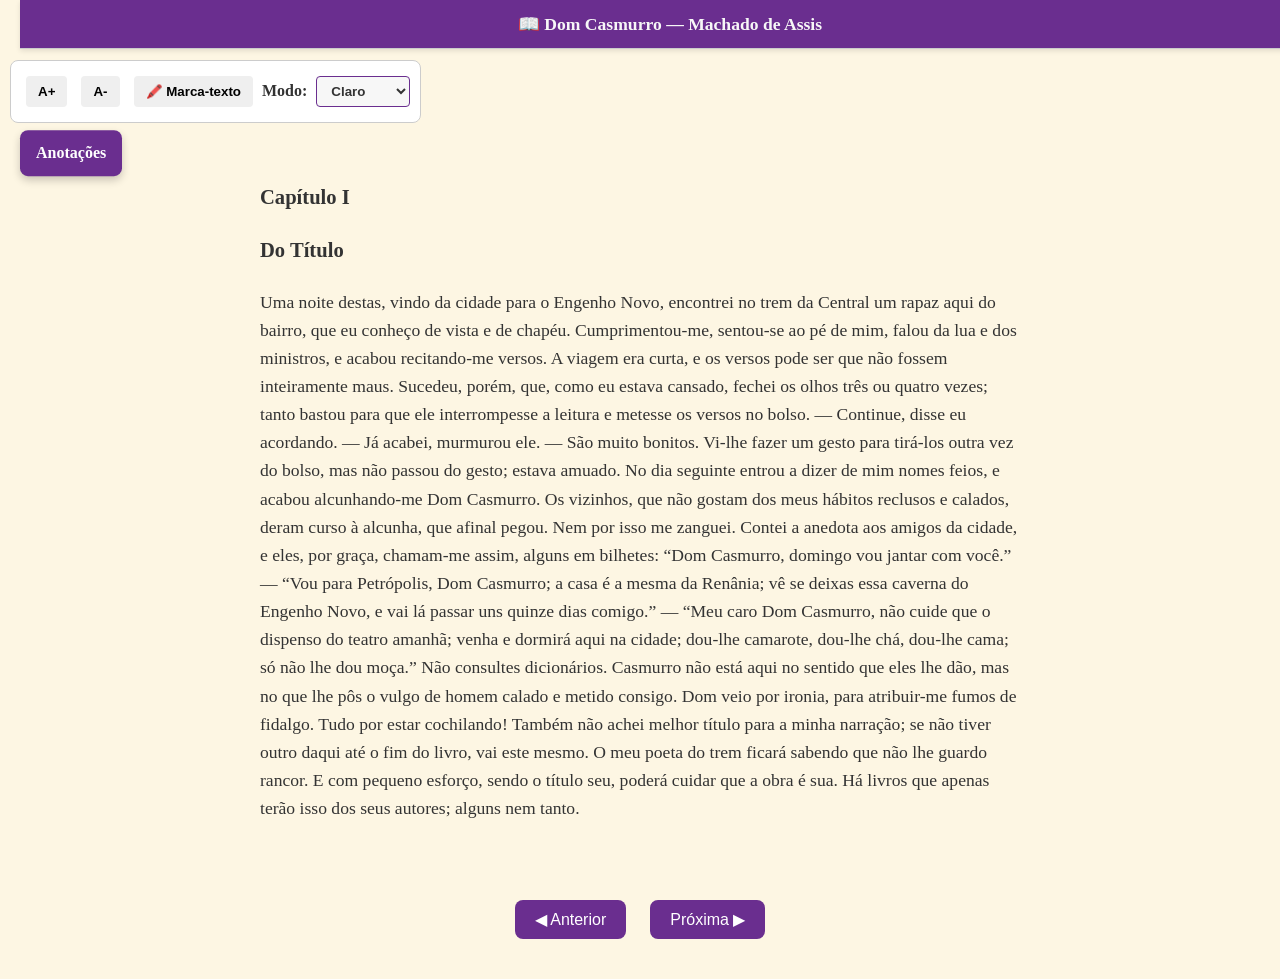
<file: domcasmurro.html>
<!DOCTYPE html>
<html lang="pt-br">
<head>
  <meta charset="UTF-8" />
  <meta name="viewport" content="width=device-width, initial-scale=1.0" />
  <title>Dom Casmurro - Leitura</title>
  <link rel="stylesheet" href="domcasmurro.css">
</head>
<body>

  <div class="header">
    📖 <strong>Dom Casmurro</strong> — Machado de Assis
  </div>

  <div class="controls">
    <button onclick="alterarFonte(1)">A+</button>
    <button onclick="alterarFonte(-1)">A-</button>
    <button id="btnMarcaTexto">🖍️ Marca-texto</button>
    <label for="modo-select" style="font-weight:bold;">Modo:</label>
    <select id="modo-select" onchange="modoLeitura(this.value)">
      <option value="claro">Claro</option>
      <option value="escuro">Noturno</option>
      <option value="sepia">Sépia</option>
    </select>
  </div>

  <header>
    <a href="comentariosdom.html" target="_blank" class="btn-comentarios">Anotações</a>
    
</header>

  <div id="livro">
    <div class="pagina"><h3>Capítulo I</h3>
      <h3>Do Título</h3>

      <p>
        Uma noite destas, vindo da cidade para o Engenho Novo, encontrei no
trem da Central um rapaz aqui do bairro, que eu conheço de vista e de chapéu. Cumprimentou-me, sentou-se ao pé de mim, falou da lua e dos ministros, e acabou recitando-me versos. A viagem era curta, e os versos pode ser
que não fossem inteiramente maus. Sucedeu, porém, que, como eu estava
cansado, fechei os olhos três ou quatro vezes; tanto bastou para que ele
interrompesse a leitura e metesse os versos no bolso.
— Continue, disse eu acordando.
— Já acabei, murmurou ele.
— São muito bonitos.
Vi-lhe fazer um gesto para tirá-los outra vez do bolso, mas não passou
do gesto; estava amuado. No dia seguinte entrou a dizer de mim nomes
feios, e acabou alcunhando-me Dom Casmurro. Os vizinhos, que não gostam dos meus hábitos reclusos e calados, deram curso à alcunha, que afinal
pegou. Nem por isso me zanguei. Contei a anedota aos amigos da cidade,
e eles, por graça, chamam-me assim, alguns em bilhetes: “Dom Casmurro,
domingo vou jantar com você.” — “Vou para Petrópolis, Dom Casmurro; a
casa é a mesma da Renânia; vê se deixas essa caverna do Engenho Novo, e
vai lá passar uns quinze dias comigo.” — “Meu caro Dom Casmurro, não cuide
que o dispenso do teatro amanhã; venha e dormirá aqui na cidade; dou-lhe
camarote, dou-lhe chá, dou-lhe cama; só não lhe dou moça.”
Não consultes dicionários. Casmurro não está aqui no sentido que eles
lhe dão, mas no que lhe pôs o vulgo de homem calado e metido consigo.
Dom veio por ironia, para atribuir-me fumos de fidalgo. Tudo por estar cochilando! Também não achei melhor título para a minha narração; se não tiver
outro daqui até o fim do livro, vai este mesmo. O meu poeta do trem ficará
sabendo que não lhe guardo rancor. E com pequeno esforço, sendo o título
seu, poderá cuidar que a obra é sua. Há livros que apenas terão isso dos seus
autores; alguns nem tanto.
      </p>

    </div>

    <div class="pagina"><h3>Capítulo II</h3>
      <h3>Do Livro</h3>

      <p>
        Agora que expliquei o título, passo a escrever o livro. Antes disso, porém, digamos os motivos que me põem a pena na mão.
        Vivo só, com um criado. A casa em que moro é própria; fi-la construir de
        propósito, levado de um desejo tão particular que me vexa imprimi-lo, mas
        vá lá. Um dia, há bastantes anos, lembrou-me reproduzir no Engenho Novo
        a casa em que me criei na antiga Rua de Mata-cavalos, dando-lhe o mesmo
        aspecto e economia daquela outra, que desapareceu. Construtor e pintor entenderam bem as indicações que lhes fiz: é o mesmo prédio assobradado, três
        janelas de frente, varanda ao fundo, as mesmas alcovas e salas. Na principal
        destas, a pintura do teto e das paredes é mais ou menos igual, umas grinaldas de flores miúdas e grandes pássaros que as tomam nos bicos, de espaço
        a espaço. Nos quatro cantos do teto as figuras das estações, e ao centro das
        paredes os medalhões de César, Augusto, Nero e Massinissa, com os nomes
        por baixo... Não alcanço a razão de tais personagens. Quando fomos para a
        casa de Matacavalos, já ela estava assim decorada; vinha do decênio anterior.
        Naturalmente era gosto do tempo meter sabor clássico e figuras antigas em
        pinturas americanas. O mais é também análogo e parecido. Tenho chacarinha,
        flores, legume, uma casuarina, um poço e lavadouro. Uso louça velha e mobília velha. Enfim, agora, como outrora, há aqui o mesmo contraste da vida
        interior, que é pacata, com a exterior, que é ruidosa.
        O meu fim evidente era atar as duas pontas da vida, e restaurar na velhice a adolescência. Pois, senhor, não consegui recompor o que foi nem o quefui. Em tudo, se o rosto é igual, a fisionomia é diferente. Se só me faltassem
        os outros, vá; um homem consola-se mais ou menos das pessoas que perde;
        mas falto eu mesmo, e esta lacuna é tudo. O que aqui está é, mal comparando, semelhante à pintura que se põe na barba e nos cabelos, e que apenas
        conserva o hábito externo, como se diz nas autópsias; o interno não aguenta
        tinta. Uma certidão que me desse vinte anos de idade poderia enganar os
        estranhos, como todos os documentos falsos, mas não a mim. Os amigos que
        me restam são de data recente; todos os antigos foram estudar a geologia
        dos campos santos. Quanto às amigas, algumas datam de quinze anos, outras de menos, e quase todas creem na mocidade. Duas ou três fariam crer
        nela aos outros, mas a língua que falam obriga muita vez a consultar os
        dicionários, e tal frequência é cansativa.
        Entretanto, vida diferente não quer dizer vida pior; é outra coisa. A certos respeitos, aquela vida antiga aparece-me despida de muitos encantos
        que lhe achei; mas é também exato que perdeu muito espinho que a fez
        molesta, e, de memória, conservo alguma recordação doce e feiticeira. Em
        verdade, pouco apareço e menos falo. Distrações raras. O mais do tempo é
        gasto em hortar, jardinar e ler; como bem e não durmo mal.
        Ora, como tudo cansa, esta monotonia acabou por exaurir-me também.
        Quis variar, e lembrou-me escrever um livro. Jurisprudência, filosofia e política acudiram-me, mas não me acudiram as forças necessárias. Depois, pensei
        em fazer uma História dos Subúrbios, menos seca que as memórias do Padre
        Luís Gonçalves dos Santos, relativas à cidade; era obra modesta, mas exigia
        documentos e datas, como preliminares, tudo árido e longo. Foi então que os
        bustos pintados nas paredes entraram a falar-me e a dizer-me que, uma vez
        que eles não alcançavam reconstituir-me os tempos idos, pegasse da pena e
        contasse alguns. Talvez a narração me desse a ilusão, e as sombras viessem
        perpassar ligeiras, como ao poeta, não o do trem, mas o do Fausto: Aí vindes
        outra vez, inquietas sombras...?
        Fiquei tão alegre com esta ideia, que ainda agora me treme a pena na
        mão. Sim, Nero, Augusto, Massinissa, e tu, grande César, que me incitas a
        fazer os meus comentários, agradeço-vos o conselho, e vou deitar ao papel
        as reminiscências que me vierem vindo. Deste modo, viverei o que vivi, e assentarei a mão para alguma obra de maior tomo. Eia, comecemos a evocação
        por uma célebre tarde de novembro, que nunca me esqueceu. Tive outrasmuitas, melhores, e piores, mas aquela nunca se me apagou do espírito. É o
        que vais entender, lendo.
      </p>
    
    </div>

    <div class="pagina"><h3>Capítulo III</h3>
      <h3>A denúncia</h3>
      
      <p>
        Ia a entrar na sala de visitas, quando ouvi proferir o meu nome e escondi-
-me atrás da porta. A casa era a da Rua de Matacavalos, o mês de novembro, o
ano é que é um tanto remoto, mas eu não hei de trocar as datas à minha vida
só para agradar às pessoas que não amam histórias velhas; o ano era de 1857.
— D. Glória, a senhora persiste na ideia de meter o nosso Bentinho no
seminário? É mais que tempo, e já agora pode haver uma dificuldade.
— Que dificuldade?
— Uma grande dificuldade.
Minha mãe quis saber o que era. José Dias, depois de alguns instantes de
concentração, veio ver se havia alguém no corredor; não deu por mim, voltou
e, abafando a voz, disse que a dificuldade estava na casa ao pé, a gente do
Pádua.
— A gente do Pádua?
— Há algum tempo estou para lhe dizer isto, mas não me atrevia. Não
me parece bonito que o nosso Bentinho ande metido nos cantos com a filha
do Tartaruga, e esta é a dificuldade, porque se eles pegam de namoro, a senhora terá muito que lutar para separá-los.
— Não acho. Metidos nos cantos?
— É um modo de falar. Em segredinhos, sempre juntos. Bentinho quase
que não sai de lá. A pequena é uma desmiolada; o pai faz que não vê; tomara
ele que as coisas corressem de maneira que... Compreendo o seu gesto; a
senhora não crê em tais cálculos, parece-lhe que todos têm a alma cândida...
— Mas, Sr. José Dias, tenho visto os pequenos brincando, e nunca vi nada
que faça desconfiar. Basta a idade; Bentinho mal tem quinze anos. Capitu fez
quatorze à semana passada; são dois criançolas. Não se esqueça que foram
criados juntos, desde aquela grande enchente, há dez anos, em que a família Pádua perdeu tanta coisa; daí vieram as nossas relações. Pois eu hei de
crer...? Mano Cosme, você que acha?
Tio Cosme respondeu com um “Ora!” que, traduzido em vulgar, queria
dizer: “São imaginações do José Dias; os pequenos divertem-se, eu divirto-
-me; onde está o gamão?”
— Sim, creio que o senhor está enganado.
— Pode ser, minha senhora. Oxalá tenham razão; mas creia que não falei
senão depois de muito examinar...
— Em todo caso, vai sendo tempo, interrompeu minha mãe; vou tratar
de metê-lo no seminário quanto antes.
— Bem, uma vez que não perdeu a ideia de o fazer padre, tem-se ganho
o principal. Bentinho há de satisfazer os desejos de sua mãe. E depois a
igreja brasileira tem altos destinos. Não esqueçamos que um bispo presidiu
a Constituinte, e que o Padre Feijó governou o império...
— Governou como a cara dele! atalhou tio Cosme, cedendo a antigos
rancores políticos.
— Perdão, doutor, não estou defendendo ninguém, estou citando. O que
eu quero é dizer que o clero ainda tem grande papel no Brasil.
— Você o que quer é um capote; ande, vá buscar o gamão. Quanto ao
pequeno, se tem de ser padre, realmente é melhor que não comece a dizer
missa atrás das portas. Mas olhe cá, mana Glória, há mesmo necessidade de
fazê-lo padre?
— É promessa, há de cumprir-se.
— Sei que você fez promessa... mas, uma promessa assim... não sei...
Creio que, bem pensado... Você que acha, prima Justina?
— Eu?
— Verdade é que cada um sabe melhor de si, continuou tio Cosme; Deus
é que sabe de todos. Contudo, uma promessa de tantos anos... Mas, que é
isso, mana Glória? Está chorando? Ora esta! Pois isto é coisa de lágrimas?
Minha mãe assoou-se sem responder. Prima Justina creio que se levantou e foi ter com ela. Seguiu-se um alto silêncio, durante o qual estive a
pique de entrar na sala, mas outra força maior, outra emoção... Não pude ouvir as palavras que tio Cosme entrou a dizer. Prima Justina exortava: “Prima
Glória! prima Glória!” José Dias desculpava-se: “Se soubesse, não teria falado, mas falei pela veneração, pela estima, pelo afeto, para cumprir um dever
amargo, um dever amaríssimo...”
      </p>
    
    </div>

    <div class="pagina"><h3>Capítulo IV</h3>
      <h3>Um dever amaríssimo!</h3>
      
      <p>
        José Dias amava os superlativos. Era um modo de dar feição monumental
        às ideias; não as havendo, servia a prolongar as frases. Levantou-se para ir
        buscar o gamão, que estava no interior da casa. Cosi-me muito à parede, e vi-o
        passar com as suas calças brancas engomadas, presilhas, rodaque e gravata de
        mola. Foi dos últimos que usaram presilhas no Rio de Janeiro, e talvez neste
        mundo. Trazia as calças curtas para que lhe ficassem bem esticadas. A gravata
        de cetim preto, com um aro de aço por dentro, imobilizava-lhe o pescoço; era
        então moda. O rodaque de chita, veste caseira e leve, parecia nele uma casaca
        de cerimônia. Era magro, chupado, com um princípio de calva; teria os seus
        cinquenta e cinco anos. Levantou-se com o passo vagaroso do costume, não
        aquele vagar arrastado dos preguiçosos, mas um vagar calculado e deduzido,
        um silogismo completo, a premissa antes da consequência, a consequência
        antes da conclusão. Um dever amaríssimo!
      </p>
    
    </div>

    <div class="pagina"><h3>Capítulo V</h3>
      <h3>O agregado</h3>

      <p>
        Nem sempre ia naquele passo vagaroso e rígido. Também se descompunha em acionados, era muita vez rápido e lépido nos movimentos, tão
natural nesta como naquela maneira. Outrossim, ria largo, se era preciso, de
um grande riso sem vontade, mas comunicativo, a tal ponto as bochechas, os
dentes, os olhos, toda a cara, toda a pessoa, todo o mundo pareciam rir nele.
Nos lances graves, gravíssimo.
Era nosso agregado desde muitos anos; meu pai ainda estava na antiga
fazenda de Itaguaí, e eu acabava de nascer. Um dia apareceu ali vendendo-se
por médico homeopata; levava um Manual e uma botica. Havia então um
andaço de febres; José Dias curou o feitor e uma escrava, e não quis receber nenhuma remuneração. Então meu pai propôs-lhe ficar ali vivendo, com
pequeno ordenado. José Dias recusou, dizendo que era justo levar a saúde à
casa de sapé do pobre.
— Quem lhe impede que vá a outras partes? Vá aonde quiser, mas fique
morando conosco.
— Voltarei daqui a três meses.
Voltou dali a duas semanas, aceitou casa e comida sem outro estipêndio,
salvo o que quisessem dar por festas. Quando meu pai foi eleito deputado e
veio para o Rio de Janeiro com a família, ele veio também, e teve o seu quarto
ao fundo da chácara. Um dia, reinando outra vez febres em Itaguaí, disse-lhe
meu pai que fosse ver a nossa escravatura. José Dias deixou-se estar calado,
suspirou e acabou confessando que não era médico. Tomara este título para
ajudar a propaganda da nova escola, e não o fez sem estudar muito e muito;
mas a consciência não lhe permitia aceitar mais doentes.
— Mas, você curou das outras vezes.
— Creio que sim; mais acertado, porém, é dizer que foram os remédios indicados nos livros. Eles, sim, eles abaixo de Deus. Eu era um charlatão... Não negue; os motivos do meu procedimento podiam ser e eram dignos; a homeopatia
é a verdade, e, para servir à verdade, menti; mas é tempo de restabelecer tudo.
Não foi despedido, como pedia então; meu pai já não podia dispensá-lo.
Tinha o dom de se fazer aceito e necessário; dava-se por falta dele, como de
pessoa da família. Quando meu pai morreu, a dor que o pungiu foi enorme,
disseram-me, não me lembra. Minha mãe ficou-lhe muito grata, e não consentiu que ele deixasse o quarto da chácara; ao sétimo dia, depois da missa,
ele foi despedir-se dela.
— Fique, José Dias.
— Obedeço, minha senhora.
Teve um pequeno legado no testamento, uma apólice e quatro palavras
de louvor. Copiou as palavras, encaixilhou-as e pendurou-as no quarto, por
cima da cama. “Esta é a melhor apólice”, dizia ele muita vez. Com o tempo,
adquiriu certa autoridade na família, certa audiência, ao menos; não abusava, e sabia opinar obedecendo. Ao cabo, era amigo, não direi ótimo, mas nem
tudo é ótimo neste mundo. E não lhe suponhas alma subalterna; as cortesias
que fizesse vinham antes do cálculo que da índole. A roupa durava-lhe muito; ao contrário das pessoas que enxovalham depressa o vestido novo, ele
trazia o velho escovado e liso, cerzido, abotoado, de uma elegância pobre e
modesta. Era lido, posto que de atropelo, o bastante para divertir ao serão
e à sobremesa, ou explicar algum fenômeno, falar dos efeitos do calor e do frio, dos polos e de Robespierre. Contava muita vez uma viagem que fizera
à Europa, e confessava que a não sermos nós, já teria voltado para lá; tinha
amigos em Lisboa, mas a nossa família, dizia ele, abaixo de Deus, era tudo.
— Abaixo ou acima? perguntou-lhe tio Cosme um dia.
— Abaixo, repetiu José Dias cheio de veneração.
E minha mãe, que era religiosa, gostou de ver que ele punha Deus no
devido lugar, e sorriu aprovando. José Dias agradeceu de cabeça. Minha mãe
dava-lhe de quando em quando alguns cobres. Tio Cosme, que era advogado,
confiava-lhe a cópia de papéis de autos.
      </p>
    
    </div>

    <div class="pagina"><h3>Capítulo VI</h3>
      <h3>Tio Cosme</h3>
      
      <p>
        Tio Cosme vivia com minha mãe, desde que ela enviuvou. Já então era
viúvo, como prima Justina; era a casa dos três viúvos.
A fortuna troca muita vez as mãos à natureza. Formado para as serenas funções do capitalismo, tio Cosme não enriquecia no foro: ia comendo.
Tinha o escritório na antiga Rua das Violas, perto do júri, que era no extinto
Aljube. Trabalhava no Crime. José Dias não perdia as defesas orais de tio
Cosme. Era quem lhe vestia e despia a toga, com muitos cumprimentos no
fim. Em casa, referia os debates. Tio Cosme, por mais modesto que quisesse
ser, sorria de persuasão.
Era gordo e pesado, tinha a respiração curta e os olhos dorminhocos.
Uma das minhas recordações mais antigas era vê-lo montar todas as manhãs
a besta que minha mãe lhe deu e que o levava ao escritório. O preto que a
tinha ido buscar à cocheira, segurava o freio, enquanto ele erguia o pé e pousava no estribo; a isto seguia-se um minuto de descanso ou reflexão. Depois,
dava um impulso, o primeiro, o corpo ameaçava subir, mas não subia; segundo impulso, igual efeito. Enfim, após alguns instantes largos, Tio Cosme
enfeixava todas as forças físicas e morais, dava o último surto da terra, e
desta vez caía em cima do selim. Raramente a besta deixava de mostrar por
um gesto que acabava de receber o mundo. Tio Cosme acomodava as carnes,
e a besta partia a trote.
Também não me esqueceu o que ele me fez uma tarde. Posto que nascido na roça (donde vim com dois anos) e apesar dos costumes do tempo,
eu não sabia montar, e tinha medo ao cavalo. Tio Cosme pegou em mim e
escanchou-me em cima da besta. Quando me vi no alto (tinha nove anos),
sozinho e desamparado, o chão lá embaixo, entrei a gritar desesperadamente: “Mamãe! mamãe!” Ela acudiu pálida e trêmula, cuidou que me estivessem
matando, apeou-me, afagou-me, enquanto o irmão perguntava:
— Mana Glória, pois um tamanhão destes tem medo de besta mansa?
— Não está acostumado.
— Deve acostumar-se. Padre que seja, se for vigário na roça, é preciso
que monte a cavalo; e, aqui mesmo, ainda não sendo padre, se quiser florear
como os outros rapazes, e não souber, há de queixar-se de você, mana Glória.
— Pois que se queixe; tenho medo.
— Medo! Ora, medo!
A verdade é que eu só vim a aprender equitação mais tarde, menos por
gosto que por vergonha de dizer que não sabia montar. “Agora é que ele vai
namorar deveras”, disseram quando eu comecei as lições. Não se diria o mesmo de tio Cosme. Nele era velho costume e necessidade. Já não dava para
namoros. Contam que, em rapaz, foi aceito de muitas damas, além de partidário exaltado; mas os anos levaram-lhe o mais do ardor político e sexual,
e a gordura acabou com o resto de ideias públicas e específicas. Agora só
cumpria as obrigações do ofício e um amor. Nas horas de lazer vivia olhando
ou jogava. Uma ou outra vez dizia pilhérias.
      </p>
    
    </div>

    <div class="pagina"><h3>Capítulo VII</h3>
      <h3>D. Glória</h3>
      
      <p>
        Minha mãe era boa criatura. Quando lhe morreu o marido, Pedro de
Albuquerque Santiago, contava trinta e um anos de idade, e podia voltar para
Itaguaí. Não quis; preferiu ficar perto da igreja em que meu pai fora sepultado. Vendeu a fazendola e os escravos, comprou alguns que pôs ao ganho ou
alugou, uma dúzia de prédios, certo número de apólices, e deixou-se estar na
casa de Matacavalos, onde vivera os dois últimos anos de casada. Era filha de
uma senhora mineira, descendente de outra paulista, a família Fernandes.
Ora, pois, naquele ano da graça de 1857, D. Maria da Glória Fernandes
Santiago contava quarenta e dois anos de idade. Era ainda bonita e moça, mas
teimava em esconder os saldos da juventude, por mais que a natureza quisesse preservá-la da ação do tempo. Vivia metida em um eterno vestido escuro,
sem adornos, com um xale preto, dobrado em triângulo e abrochado ao peito
por um camafeu. Os cabelos, em bandós, eram apanhados sobre a nuca por
um velho pente de tartaruga; alguma vez trazia touca branca de folhos. Lidava
assim, com os seus sapatos de cordavão rasos e surdos, a um lado e outro,
vendo e guiando os serviços todos da casa inteira, desde manhã até a noite.
Tenho ali na parede o retrato dela, ao lado do do marido, tais quais na
outra casa. A pintura escureceu muito, mas ainda dá ideia de ambos. Não me
lembra nada dele, a não ser vagamente que era alto e usava cabeleira grande; o retrato mostra uns olhos redondos, que me acompanham para todos os
lados, efeito da pintura que me assombrava em pequeno. O pescoço sai de
uma gravata preta de muitas voltas, a cara é toda rapada, salvo um trechozinho pegado às orelhas. O de minha mãe mostra que era linda. Contava então
vinte anos, e tinha uma flor entre os dedos. No painel parece oferecer a flor ao
marido. O que se lê na cara de ambos é que, se a felicidade conjugal pode ser
comparada à sorte grande, eles a tiraram no bilhete comprado de sociedade.
Concluo que não se devem abolir as loterias. Nenhum premiado as
acusou ainda de imorais, como ninguém tachou de má a boceta de Pandora,
por lhe ter ficado a esperança no fundo; em alguma parte há de ela ficar.
Aqui os tenho aos dois bem casados de outrora, os bem-amados, os bem-
-aventurados, que se foram desta para a outra vida, continuar um sonho
provavelmente. Quando a loteria e Pandora me aborrecem, ergo os olhos
para eles, e esqueço os bilhetes brancos e a boceta fatídica. São retratos que
valem por originais. O de minha mãe, estendendo a flor ao marido, parece
dizer: “Sou toda sua, meu guapo cavalheiro!” O de meu pai, olhando para
a gente, faz este comentário: “Vejam como esta moça me quer...” Se padeceram moléstias, não sei, como não sei se tiveram desgostos: era criança
e comecei por não ser nascido. Depois da morte dele, lembra-me que ela
chorou muito; mas aqui estão os retratos de ambos, sem que o encardido do
tempo lhes tirasse a primeira expressão. São como fotografias instantâneas
da felicidade.
      </p>
    
    </div>

    <div class="pagina"><h3>Capítulo VIII</h3>
      <h3>É tempo</h3>
      <p>
        Mas é tempo de tornar àquela tarde de novembro, uma tarde clara e
fresca, sossegada como a nossa casa e o trecho da rua em que morávamos.
Verdadeiramente foi o princípio da minha vida; tudo o que sucedera antes foi
como o pintar e vestir das pessoas que tinham de entrar em cena, o acender
das luzes, o preparo das rabecas, a sinfonia... Agora é que eu ia começar a
minha ópera. “A vida é uma ópera”, dizia-me um velho tenor italiano que aqui
viveu e morreu... E explicou-me um dia a definição, em tal maneira que me
fez crer nela. Talvez valha a pena dá-la; é só um capítulo.
      </p>
    
    </div>

    <div class="pagina"><h3>Capítulo IX</h3>
      <h3>A ópera</h3>
      <p>
        Já não tinha voz, mas teimava em dizer que a tinha. “O desuso é que
        me faz mal”, acrescentava. Sempre que uma companhia nova chegava da
        Europa, ia ao empresário e expunha-lhe todas as injustiças da terra e do
        céu; o empresário cometia mais uma, e ele saía a bradar contra a iniquidade.
        Trazia ainda os bigodes dos seus papéis. Quando andava, apesar de velho,
        parecia cortejar uma princesa de Babilônia. Às vezes, cantarolava, sem abrir
        a boca, algum trecho ainda mais idoso que ele ou tanto; vozes assim abafadas são sempre possíveis. Vinha aqui jantar comigo algumas vezes. Uma
        noite, depois de muito Chianti, repetiu-me a definição do costume, e como
        eu lhe dissesse que a vida tanto podia ser uma ópera como uma viagem de
        mar ou uma batalha, abanou a cabeça e replicou:
        — A vida é uma ópera e uma grande ópera. O tenor e o barítono lutam
        pelo soprano, em presença do baixo e dos comprimários, quando não são o
        soprano e o contralto que lutam pelo tenor, em presença do mesmo baixo
        e dos mesmos comprimários. Há coros numerosos, muitos bailados, e a orquestração é excelente...
        — Mas, meu caro Marcolini...
        — Quê...?
        E, depois de beber um gole de licor, pousou o cálix, e expôs-me a história da criação, com palavras que vou resumir. Deus é o poeta. A música é
de Satanás, jovem maestro de muito futuro, que aprendeu no conservatório
do céu. Rival de Miguel, Rafael e Gabriel, não tolerava a precedência que
eles tinham na distribuição dos prêmios. Pode ser também que a música em
demasia doce e mística daqueles outros condiscípulos fosse aborrecível ao
seu gênio essencialmente trágico. Tramou uma rebelião que foi descoberta a
tempo, e ele expulso do conservatório. Tudo se teria passado sem mais nada,
se Deus não houvesse escrito um libreto de ópera, do qual abrira mão, por
entender que tal gênero de recreio era impróprio da sua eternidade. Satanás
levou o manuscrito consigo para o inferno. Com o fim de mostrar que valia
mais que os outros — e acaso para reconciliar-se com o céu —, compôs a
partitura, e logo que a acabou foi levá-la ao Padre Eterno.
— Senhor, não desaprendi as lições recebidas, disse-lhe. Aqui tendes a
partitura, escutai-a, emendai-a, fazei-a executar, e se a achardes digna das
alturas, admiti-me com ela a vossos pés...
— Não, retorquiu o Senhor, não quero ouvir nada.
— Mas, senhor...
— Nada! nada!
Satanás suplicou ainda, sem melhor fortuna, até que Deus, cansado e
cheio de misericórdia, consentiu em que a ópera fosse executada, mas fora
do céu. Criou um teatro especial, este planeta, e inventou uma companhia
inteira, com todas as partes, primárias e comprimárias, coros e bailarinos.
— Ouvi agora alguns ensaios!
— Não, não quero saber de ensaios. Basta-me haver composto o libreto;
estou pronto a dividir contigo os direitos de autor.
Foi talvez um mal esta recusa; dela resultaram alguns desconcertos que
a audiência prévia e a colaboração amiga teriam evitado. Com efeito, há
lugares em que o verso vai para a direita e a música para a esquerda. Não
falta quem diga que nisso mesmo está a beleza da composição, fugindo à
monotonia, e assim explicam o terceto do Éden, a ária de Abel, os coros da
guilhotina e da escravidão. Não é raro que os mesmos lances se reproduzam,
sem razão suficiente. Certos motivos cansam à força de repetição. Também
há obscuridades; o maestro abusa das massas corais, encobrindo muita vez o sentido por um modo confuso. As partes orquestrais são aliás tratadas com
grande perícia. Tal é a opinião dos imparciais.
Os amigos do maestro querem que dificilmente se possa achar obra tão
bem acabada. Um ou outro admite certas rudezas e tais ou quais lacunas,
mas com o andar da ópera é provável que estas sejam preenchidas ou explicadas, e aquelas desapareçam inteiramente, não se negando o maestro a
emendar a obra onde achar que não responde de todo ao pensamento sublime do poeta. Já não dizem o mesmo os amigos deste. Juram que o libreto foi
sacrificado, que a partitura corrompeu o sentido da letra, e, posto seja bonita
em alguns lugares, e trabalhada com arte em outros, é absolutamente diversa e até contrária ao drama. O grotesco, por exemplo, não está no texto do
poeta; é uma excrescência para imitar as Mulheres patuscas de Windsor. Este
ponto é contestado pelos satanistas com alguma aparência de razão. Dizem
eles que, ao tempo em que o jovem Satanás compôs a grande ópera, nem
essa farsa nem Shakespeare eram nascidos. Chegam a afirmar que o poeta
inglês não teve outro gênio senão transcrever a letra da ópera, com tal arte
e fidelidade, que parece ele próprio o autor da composição; mas, evidentemente, é um plagiário.
— Esta peça, concluiu o velho tenor, durará enquanto durar o teatro, não
se podendo calcular em que tempo será ele demolido por utilidade astronômica. O êxito é crescente. Poeta e músico recebem pontualmente os seus
direitos autorais, que não são os mesmos, porque a regra da divisão é aquilo
da Escritura: “Muitos são os chamados, poucos os escolhidos”. Deus recebe
em ouro, Satanás em papel.
— Tem graça...
— Graça? bradou ele com fúria; mas aquietou-se logo, e replicou: — Caro
Santiago, eu não tenho graça, eu tenho horror à graça. Isto que digo é a
verdade pura e última. Um dia, quando todos os livros forem queimados por
inúteis, há de haver alguém, pode ser que tenor, e talvez italiano, que ensine
esta verdade aos homens. Tudo é música, meu amigo. No princípio era o dó,
e o dó fez-se ré etc. Este cálix (e enchia-o novamente), este cálix é um breve
estribilho. Não se ouve? Também não se ouve o pau nem a pedra, mas tudo
cabe na mesma ópera...
      </p>
    
    </div>

    <div class="pagina"><h3>Capítulo X</h3>
      <h3>Aceito a teoria</h3>
      
      <p>
        Tão depressa vi desaparecer o agregado no corredor, deixei o esconderijo, e corri à varanda do fundo. Não quis saber de lágrimas nem da causa que
as fazia verter a minha mãe. A causa eram provavelmente os seus projetos
eclesiásticos, e a ocasião destes é a que vou dizer, por ser já então história
velha; datava de dezesseis anos.
Os projetos vinham do tempo em que fui concebido. Tendo-lhe nascido
morto o primeiro filho, minha mãe pegou-se com Deus para que o segundo
vingasse, prometendo, se fosse varão, metê-lo na Igreja. Talvez esperasse
uma menina. Não disse nada a meu pai, nem antes, nem depois de me dar à
luz; contava fazê-lo quando eu entrasse para a escola, mas enviuvou antes
disso. Viúva, sentiu o terror de separar-se de mim; mas era tão devota, tão
temente a Deus, que buscou testemunhas da obrigação, confiando a promessa a parentes e familiares. Unicamente, para que nos separássemos o mais
tarde possível, fez-me aprender em casa primeiras letras, latim e doutrina,
por aquele Padre Cabral, velho amigo do tio Cosme, que ia lá jogar às noites.
Prazos largos são fáceis de subscrever; a imaginação os faz infinitos.
Minha mãe esperou que os anos viessem vindo. Entretanto, ia-me afeiçoando à ideia da Igreja; brincos de criança, livros devotos, imagens de santo,
MACHADO DE ASSIS • 27 •
conversações de casa, tudo convergia para o altar. Quando íamos à missa,
dizia-me sempre que era para aprender a ser padre, e que reparasse no padre, não tirasse os olhos do padre. Em casa, brincava de missa, — um tanto às
escondidas, porque minha mãe dizia que missa não era coisa de brincadeira.
Arranjávamos um altar, Capitu e eu. Ela servia de sacristão, e alterávamos o
ritual, no sentido de dividirmos a hóstia entre nós; a hóstia era sempre um
doce. No tempo em que brincávamos assim, era muito comum ouvir à minha
vizinha: “Hoje há missa?” Eu já sabia o que isto queria dizer, respondia afirmativamente, e ia pedir hóstia por outro nome. Voltava com ela, arranjávamos o altar, engrolávamos o latim e precipitávamos as cerimônias. Dominus,
non sum dignus... Isto, que eu devia dizer três vezes, penso que só dizia uma,
tal era a gulodice do padre e do sacristão. Não bebíamos vinho nem água;
não tínhamos o primeiro, e a segunda viria tirar-nos o gosto do sacrifício.
Ultimamente não me falavam já do seminário, a tal ponto que eu supunha ser negócio findo. Quinze anos, não havendo vocação, pediam antes
o seminário do mundo que o de S. José. Minha mãe ficava muita vez a olhar
para mim, como alma perdida, ou pegava-me na mão, a pretexto de nada,
para apertá-la muito.
      </p>

    </div>
  </div>

  <div class="botoes">
    <button onclick="paginaAnterior()">◀ Anterior</button>
    <button onclick="proximaPagina()">Próxima ▶</button>
  </div>

<script src="domcasmurro.js"></script>
</body>
</html>
</file>
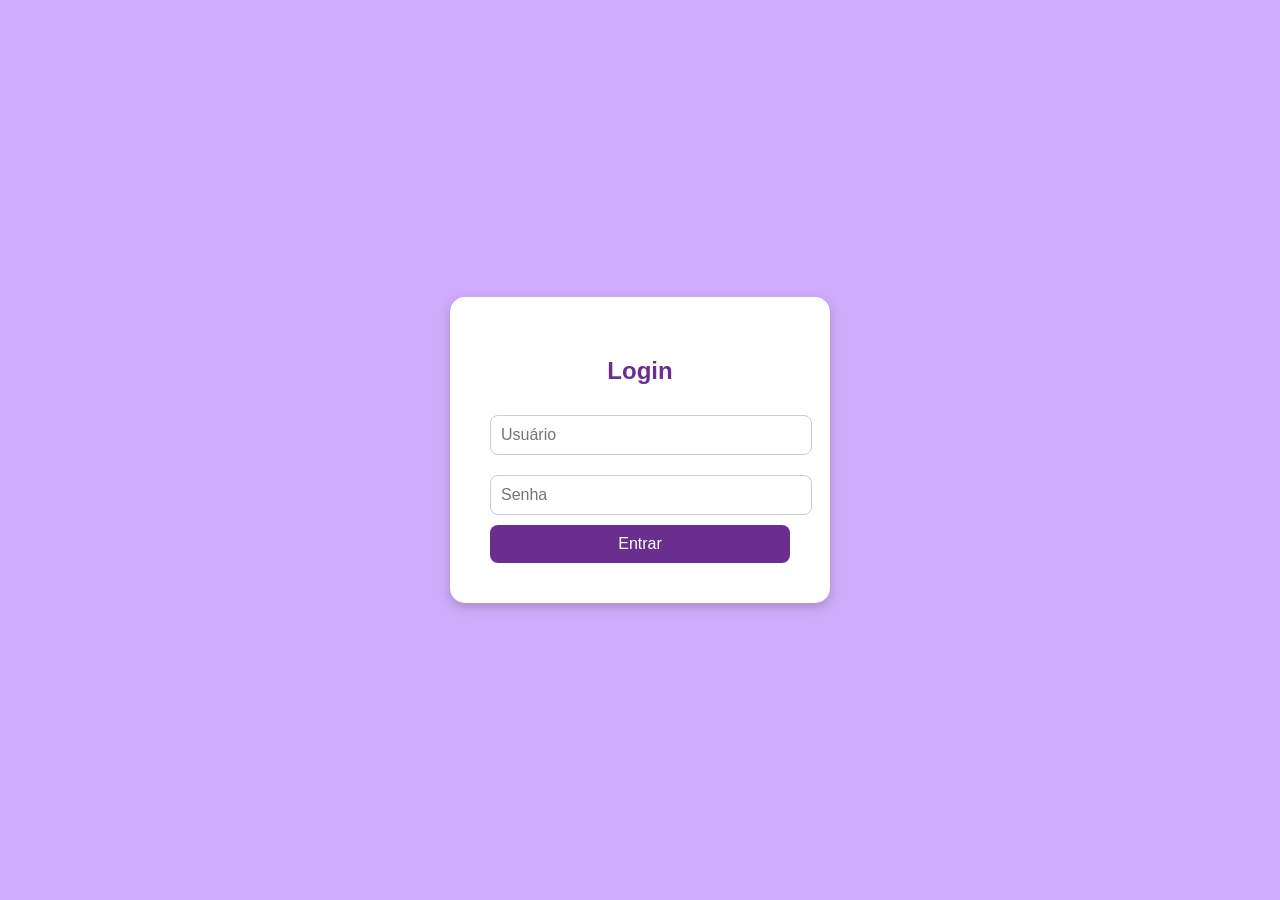
<file: login.html>
<!doctype html>
<html lang="pt-br">
  <head>
    <meta charset="UTF-8" />
    <meta name="viewport" content="width=device-width, initial-scale=1" />
    <title>Login - BookRise</title>
    <link rel="stylesheet" href="login.css" />
  </head>
  <body>
    <div class="login-container">
      <h2>Login</h2>
      <input type="text" id="usuario" placeholder="Usuário" />
      <input type="password" id="senha" placeholder="Senha" />
      <button onclick="fazerLogin()">Entrar</button>
    </div>

    <script src="login.js"></script>
  </body>
</html>
</file>
<file: brascubas.css>
body {
  font-family: Georgia, serif;
  margin: 0;
  padding: 20px;
  background-color: #fdf6e3;
  color: #333;
  line-height: 1.6;
  transition: all 0.3s ease;
}

.header {
  position: fixed;
  top: 0;
  width: 100%;
  background-color: #6a2e8f;
  color: #f7f7f7;
  text-align: center;
  padding: 10px;
  font-size: 1.1em;
  font-weight: bold;
  border-bottom: 1px solid #ccc;
  z-index: 100;
  box-shadow: 0 2px 5px rgba(0, 0, 0, 0.1);
}

.controls {
  position: fixed;
  top: 60px;
  left: 10px;
  background-color: #fff;
  border: 1px solid #ccc;
  border-radius: 8px;
  padding: 10px;
  z-index: 99;
}

.controls button {
  margin: 5px;
  padding: 8px 12px;
  border: none;
  border-radius: 4px;
  cursor: pointer;
  font-weight: bold;
}

.controls select {
  padding: 6px 10px;
  border-radius: 4px;
  border: 1px solid #6a2e8f;
  background-color: #f7f7f7;
  color: #333;
  font-weight: bold;
  margin-left: 5px;
  cursor: pointer;
}

.dark .controls select {
  background-color: #333;
  color: #f5f5f5;
  border-color: #999;
}

.sepia .controls select {
  background-color: #f4ecd8;
  color: #3e3e3e;
  border-color: #b89f6b;
}

.botoes {
  text-align: center;
  margin: 20px;
}

.botoes button {
  padding: 10px 20px;
  margin: 0 10px;
  font-size: 1em;
  border-radius: 8px;
  border: none;
  background-color: #6a2e8f;
  color: white;
  cursor: pointer;
}

.botoes button:hover {
  background-color: #4a1e5f;
}

#livro {
  max-width: 800px;
  margin: 120px auto 40px auto;
  font-size: 1.1em;
}

.pagina {
  display: none;
  padding: 20px;
  max-height: 90vh;
  overflow-y: auto;
}

.dark {
  background-color: #1e1e1e;
  color: #f5f5f5;
}

.sepia {
  background-color: #f4ecd8;
  color: #3e3e3e;
}

.btn-comentarios {
  position: fixed;
  left: 20px;
  top: 17%;
  transform: translateY(-50%);
  background-color: #6a2e8f;
  color: white;
  padding: 10px 16px;
  border-radius: 8px;
  text-decoration: none;
  font-weight: bold;
  border: none;
  box-shadow: 0 4px 8px rgba(0, 0, 0, 0.2);
  transition: background-color 0.3s ease;
  z-index: 1000;
}

.btn-comentarios:hover {
  background-color: #4a1e5f;
}

#btnMarcaTexto.ativo {
  background: #ffeb3b;
}
mark {
  background: yellow;
  padding: 0;
}

body {
  font-family: Georgia, serif;
  margin: 0;
  padding: 20px;
  background-color: #fdf6e3;
  color: #333;
  line-height: 1.6;
  transition: all 0.3s ease;
}

.header {
  position: fixed;
  top: 0;
  width: 100%;
  background-color: #6a2e8f;
  color: #f7f7f7;
  text-align: center;
  padding: 10px;
  font-size: 1.1em;
  font-weight: bold;
  border-bottom: 1px solid #ccc;
  z-index: 100;
  box-shadow: 0 2px 5px rgba(0, 0, 0, 0.1);
}

.controls {
  position: fixed;
  top: 60px;
  left: 10px;
  background-color: #fff;
  border: 1px solid #ccc;
  border-radius: 8px;
  padding: 10px;
  z-index: 99;
}

.controls button {
  margin: 5px;
  padding: 8px 12px;
  border: none;
  border-radius: 4px;
  cursor: pointer;
  font-weight: bold;
}

.controls select {
  padding: 6px 10px;
  border-radius: 4px;
  border: 1px solid #6a2e8f;
  background-color: #f7f7f7;
  color: #333;
  font-weight: bold;
  margin-left: 5px;
  cursor: pointer;
}

.dark .controls select {
  background-color: #333;
  color: #f5f5f5;
  border-color: #999;
}

.sepia .controls select {
  background-color: #f4ecd8;
  color: #3e3e3e;
  border-color: #b89f6b;
}

.botoes {
  text-align: center;
  margin: 20px;
}

.botoes button {
  padding: 10px 20px;
  margin: 0 10px;
  font-size: 1em;
  border-radius: 8px;
  border: none;
  background-color: #6a2e8f;
  color: white;
  cursor: pointer;
}

.botoes button:hover {
  background-color: #4a1e5f;
}

#livro {
  max-width: 800px;
  margin: 120px auto 40px auto;
  font-size: 1.1em;
}

.pagina {
  display: none;
  padding: 20px;
  max-height: 90vh;
  overflow-y: auto;
}

.dark {
  background-color: #1e1e1e;
  color: #f5f5f5;
}

.sepia {
  background-color: #f4ecd8;
  color: #3e3e3e;
}

.btn-comentarios {
  position: fixed;
  left: 20px;
  top: 17%;
  transform: translateY(-50%);
  background-color: #6a2e8f;
  color: white;
  padding: 10px 16px;
  border-radius: 8px;
  text-decoration: none;
  font-weight: bold;
  border: none;
  box-shadow: 0 4px 8px rgba(0, 0, 0, 0.2);
  transition: background-color 0.3s ease;
  z-index: 1000;
}

.btn-comentarios:hover {
  background-color: #4a1e5f;
}

#btnMarcaTexto.ativo {
  background: #ffeb3b;
}

mark {
  background: yellow;
  padding: 0;
}

/* ============================================
   RESPONSIVIDADE 440px — Dom Casmurro
   ============================================ */
@media (max-width: 440px) {

  /* ── BODY ──
     Remove o padding lateral para aproveitar toda a tela.
  */
  body {
    padding: 0;
  }

  /* ── HEADER FIXO ──
     Fonte menor e padding reduzido para não ocupar muito espaço vertical.
  */
  .header {
    font-size: 0.85em;
    padding: 8px 10px;
    box-sizing: border-box;
  }

  /* ── CONTROLES ──
     Em vez de flutuar à esquerda (onde tamparia o texto),
     vira uma barra horizontal fixa abaixo do header.
  */
  .controls {
    position: fixed;
    top: 36px;        /* logo abaixo do header (~36px) */
    left: 0;
    right: 0;
    width: 100%;
    border-radius: 0;
    border: none;
    border-bottom: 1px solid #ccc;
    display: flex;
    flex-wrap: wrap;
    align-items: center;
    justify-content: center;
    gap: 4px;
    padding: 6px 8px;
    box-sizing: border-box;
    background-color: #fff;
  }

  .dark .controls {
    background-color: #2a2a2a;
    border-color: #444;
  }

  .sepia .controls {
    background-color: #f0e6cc;
    border-color: #c4a96a;
  }

  .controls button {
    margin: 0;
    padding: 6px 10px;
    font-size: 0.85em;
  }

  .controls select {
    padding: 5px 8px;
    font-size: 0.85em;
    margin-left: 0;
  }

  /* ── BOTÃO ANOTAÇÕES ──
     Sai da posição flutuante lateral e vai para
     dentro do fluxo do header (posição relativa ao topo).
     Fica pequeno e discreto no canto superior direito.
  */
  .btn-comentarios {
    position: fixed;
    top: 85px;
    left: auto;
    right: 8px;
    transform: none;
    font-size: 0.75em;
    padding: 5px 10px;
    border-radius: 6px;
    z-index: 200;
  }

  /* ── LIVRO / CONTEÚDO ──
     Margem do topo aumentada para compensar
     header (~36px) + barra de controles (~52px) + folga.
  */
  #livro {
    margin: 100px 0 30px 0;
    font-size: 1em;
    max-width: 100%;
    padding: 0 16px;
    box-sizing: border-box;
  }

  /* ── PÁGINA ──
     Remove a altura máxima fixa para o texto respirar
     na tela pequena sem scroll interno no elemento.
  */
  .pagina {
    max-height: none;
    padding: 12px 0;
    overflow-y: visible;
  }

  .pagina h3 {
    font-size: 1em;
    margin-bottom: 6px;
  }

  .pagina p {
    font-size: 0.95em;
    line-height: 1.7;
    text-align: justify;
  }

  /* ── BOTÕES ANTERIOR / PRÓXIMA ── */
  .botoes {
    display: flex;
    justify-content: center;
    gap: 12px;
    margin: 16px 0 24px;
  }

  .botoes button {
    flex: 1;
    max-width: 140px;
    padding: 10px 8px;
    font-size: 0.9em;
  }
}
</file>
<file: cadastro.css>
body {
  font-family: "Times New Roman", sans-serif;
  background-color: #cfadfc;
  margin: 0;
  padding: 0;
  display: flex;
  align-items: center;
  justify-content: center;
  height: 100vh;
}

.cadastro-container {
  background-color: white;
  padding: 40px 30px;
  border-radius: 20px;
  box-shadow: 0 4px 12px rgba(0, 0, 0, 0.15);
  width: 350px;
  text-align: center;
}

.cadastro-container h1 {
  margin-bottom: 10px;
  color: #6a2e8f;
  font-size: 2em;
}

.cadastro-container p {
  margin-bottom: 25px;
  font-size: 1.1em;
  color: #333;
}

.cadastro-container input {
  width: 100%;
  padding: 12px;
  margin-bottom: 15px;
  border-radius: 10px;
  border: 1px solid #ccc;
  font-size: 1em;
  font-family: "Times New Roman", sans-serif;
}

.cadastro-container button {
  background-color: #6a2e8f;
  color: white;
  border: none;
  padding: 12px;
  width: 100%;
  border-radius: 10px;
  font-size: 1em;
  cursor: pointer;
  transition: background-color 0.3s ease;
  font-family: "Times New Roman", sans-serif;
}

.cadastro-container button:hover {
  background-color: #551f72;
}

.cadastro-container a {
  display: inline-block;
  margin-top: 15px;
  color: #6a2e8f;
  text-decoration: none;
  font-size: 0.9em;
}

.cadastro-container a:hover {
  text-decoration: underline;
}
</file>
<file: comentariosbras.css>
body {
  font-family: "Times New Roman", serif;
  background-color: #cfadfc;
  margin: 0;
  padding: 0;
  color: #333;
}

header {
  background-color: #6a2e8f;
  color: white;
  padding: 15px;
  text-align: center;
}

h1 {
  margin: 0;
  font-size: 1.8em;
}

.container {
  width: 90%;
  max-width: 700px;
  margin: 20px auto;
}

.note-box {
  background: white;
  border-radius: 10px;
  padding: 15px;
  box-shadow: 0 4px 8px rgba(0, 0, 0, 0.1);
}

textarea {
  width: 97%;
  height: 140px;
  padding: 10px;
  border-radius: 8px;
  border: 1px solid #ccc;
  resize: none;
  font-size: 1em;
}

button {
  margin-top: 10px;
  background-color: #6a2e8f;
  color: white;
  border: none;
  padding: 8px 14px;
  border-radius: 6px;
  cursor: pointer;
  font-size: 1em;
}

button:hover {
  background-color: #4a1e5f;
}

.notes-list {
  margin-top: 15px;
  background: white;
  border-radius: 10px;
  padding: 15px;
  box-shadow: 0 4px 8px rgba(0, 0, 0, 0.1);
}

.note-item {
  display: flex;
  justify-content: space-between;
  align-items: center;
  background-color: #f8f8f8;
  padding: 8px;
  border-radius: 6px;
  margin-bottom: 8px;
}

.delete-btn {
  background-color: #b71c1c;
  color: white;
  border: none;
  padding: 5px 10px;
  border-radius: 4px;
  cursor: pointer;
  font-size: 0.9em;
}

.delete-btn:hover {
  background-color: #7f0000;
}

footer {
  background-color: #6a2e8f;
  color: white;
  padding: 15px;
  text-align: center;
  position: fixed;
  bottom: 0;
  width: 100%;
}
</file>
<file: comentariosdom.css>
body {
  font-family: "Times New Roman", serif;
  background-color: #cfadfc;
  margin: 0;
  padding: 0;
  color: #333;
}

header {
  background-color: #6a2e8f;
  color: white;
  padding: 15px;
  text-align: center;
}

h1 {
  margin: 0;
  font-size: 1.8em;
}

.container {
  width: 90%;
  max-width: 700px;
  margin: 20px auto;
}

.note-box {
  background: white;
  border-radius: 10px;
  padding: 15px;
  box-shadow: 0 4px 8px rgba(0, 0, 0, 0.1);
}

textarea {
  width: 97%;
  height: 140px;
  padding: 10px;
  border-radius: 8px;
  border: 1px solid #ccc;
  resize: none;
  font-size: 1em;
}

button {
  margin-top: 10px;
  background-color: #6a2e8f;
  color: white;
  border: none;
  padding: 8px 14px;
  border-radius: 6px;
  cursor: pointer;
  font-size: 1em;
}

button:hover {
  background-color: #4a1e5f;
}

.notes-list {
  margin-top: 15px;
  background: white;
  border-radius: 10px;
  padding: 15px;
  box-shadow: 0 4px 8px rgba(0, 0, 0, 0.1);
}

.note-item {
  display: flex;
  justify-content: space-between;
  align-items: center;
  background-color: #f8f8f8;
  padding: 8px;
  border-radius: 6px;
  margin-bottom: 8px;
}

.delete-btn {
  background-color: #b71c1c;
  color: white;
  border: none;
  padding: 5px 10px;
  border-radius: 4px;
  cursor: pointer;
  font-size: 0.9em;
}

.delete-btn:hover {
  background-color: #7f0000;
}

footer {
  background-color: #6a2e8f;
  color: white;
  padding: 15px;
  text-align: center;
  position: fixed;
  bottom: 0;
  width: 100%;
}
</file>
<file: domcasmurro.css>
body {
  font-family: Georgia, serif;
  margin: 0;
  padding: 20px;
  background-color: #fdf6e3;
  color: #333;
  line-height: 1.6;
  transition: all 0.3s ease;
}

.header {
  position: fixed;
  top: 0;
  width: 100%;
  background-color: #6a2e8f;
  color: #f7f7f7;
  text-align: center;
  padding: 10px;
  font-size: 1.1em;
  font-weight: bold;
  border-bottom: 1px solid #ccc;
  z-index: 100;
  box-shadow: 0 2px 5px rgba(0, 0, 0, 0.1);
}

.controls {
  position: fixed;
  top: 60px;
  left: 10px;
  background-color: #fff;
  border: 1px solid #ccc;
  border-radius: 8px;
  padding: 10px;
  z-index: 99;
}

.controls button {
  margin: 5px;
  padding: 8px 12px;
  border: none;
  border-radius: 4px;
  cursor: pointer;
  font-weight: bold;
}

.controls select {
  padding: 6px 10px;
  border-radius: 4px;
  border: 1px solid #6a2e8f;
  background-color: #f7f7f7;
  color: #333;
  font-weight: bold;
  margin-left: 5px;
  cursor: pointer;
}

.dark .controls select {
  background-color: #333;
  color: #f5f5f5;
  border-color: #999;
}

.sepia .controls select {
  background-color: #f4ecd8;
  color: #3e3e3e;
  border-color: #b89f6b;
}

.botoes {
  text-align: center;
  margin: 20px;
}

.botoes button {
  padding: 10px 20px;
  margin: 0 10px;
  font-size: 1em;
  border-radius: 8px;
  border: none;
  background-color: #6a2e8f;
  color: white;
  cursor: pointer;
}

.botoes button:hover {
  background-color: #4a1e5f;
}

#livro {
  max-width: 800px;
  margin: 120px auto 40px auto;
  font-size: 1.1em;
}

.pagina {
  display: none;
  padding: 20px;
  max-height: 90vh;
  overflow-y: auto;
}

.dark {
  background-color: #1e1e1e;
  color: #f5f5f5;
}

.sepia {
  background-color: #f4ecd8;
  color: #3e3e3e;
}

.btn-comentarios {
  position: fixed;
  left: 20px;
  top: 17%;
  transform: translateY(-50%);
  background-color: #6a2e8f;
  color: white;
  padding: 10px 16px;
  border-radius: 8px;
  text-decoration: none;
  font-weight: bold;
  border: none;
  box-shadow: 0 4px 8px rgba(0, 0, 0, 0.2);
  transition: background-color 0.3s ease;
  z-index: 1000;
}

.btn-comentarios:hover {
  background-color: #4a1e5f;
}

#btnMarcaTexto.ativo {
  background: #ffeb3b;
}
mark {
  background: yellow;
  padding: 0;
}

body {
  font-family: Georgia, serif;
  margin: 0;
  padding: 20px;
  background-color: #fdf6e3;
  color: #333;
  line-height: 1.6;
  transition: all 0.3s ease;
}

.header {
  position: fixed;
  top: 0;
  width: 100%;
  background-color: #6a2e8f;
  color: #f7f7f7;
  text-align: center;
  padding: 10px;
  font-size: 1.1em;
  font-weight: bold;
  border-bottom: 1px solid #ccc;
  z-index: 100;
  box-shadow: 0 2px 5px rgba(0, 0, 0, 0.1);
}

.controls {
  position: fixed;
  top: 60px;
  left: 10px;
  background-color: #fff;
  border: 1px solid #ccc;
  border-radius: 8px;
  padding: 10px;
  z-index: 99;
}

.controls button {
  margin: 5px;
  padding: 8px 12px;
  border: none;
  border-radius: 4px;
  cursor: pointer;
  font-weight: bold;
}

.controls select {
  padding: 6px 10px;
  border-radius: 4px;
  border: 1px solid #6a2e8f;
  background-color: #f7f7f7;
  color: #333;
  font-weight: bold;
  margin-left: 5px;
  cursor: pointer;
}

.dark .controls select {
  background-color: #333;
  color: #f5f5f5;
  border-color: #999;
}

.sepia .controls select {
  background-color: #f4ecd8;
  color: #3e3e3e;
  border-color: #b89f6b;
}

.botoes {
  text-align: center;
  margin: 20px;
}

.botoes button {
  padding: 10px 20px;
  margin: 0 10px;
  font-size: 1em;
  border-radius: 8px;
  border: none;
  background-color: #6a2e8f;
  color: white;
  cursor: pointer;
}

.botoes button:hover {
  background-color: #4a1e5f;
}

#livro {
  max-width: 800px;
  margin: 120px auto 40px auto;
  font-size: 1.1em;
}

.pagina {
  display: none;
  padding: 20px;
  max-height: 90vh;
  overflow-y: auto;
}

.dark {
  background-color: #1e1e1e;
  color: #f5f5f5;
}

.sepia {
  background-color: #f4ecd8;
  color: #3e3e3e;
}

.btn-comentarios {
  position: fixed;
  left: 20px;
  top: 17%;
  transform: translateY(-50%);
  background-color: #6a2e8f;
  color: white;
  padding: 10px 16px;
  border-radius: 8px;
  text-decoration: none;
  font-weight: bold;
  border: none;
  box-shadow: 0 4px 8px rgba(0, 0, 0, 0.2);
  transition: background-color 0.3s ease;
  z-index: 1000;
}

.btn-comentarios:hover {
  background-color: #4a1e5f;
}

#btnMarcaTexto.ativo {
  background: #ffeb3b;
}

mark {
  background: yellow;
  padding: 0;
}

/* ============================================
   RESPONSIVIDADE 440px — Dom Casmurro
   ============================================ */
@media (max-width: 440px) {

  /* ── BODY ──
     Remove o padding lateral para aproveitar toda a tela.
  */
  body {
    padding: 0;
  }

  /* ── HEADER FIXO ──
     Fonte menor e padding reduzido para não ocupar muito espaço vertical.
  */
  .header {
    font-size: 0.85em;
    padding: 8px 10px;
    box-sizing: border-box;
  }

  /* ── CONTROLES ──
     Em vez de flutuar à esquerda (onde tamparia o texto),
     vira uma barra horizontal fixa abaixo do header.
  */
  .controls {
    position: fixed;
    top: 36px;        /* logo abaixo do header (~36px) */
    left: 0;
    right: 0;
    width: 100%;
    border-radius: 0;
    border: none;
    border-bottom: 1px solid #ccc;
    display: flex;
    flex-wrap: wrap;
    align-items: center;
    justify-content: center;
    gap: 4px;
    padding: 6px 8px;
    box-sizing: border-box;
    background-color: #fff;
  }

  .dark .controls {
    background-color: #2a2a2a;
    border-color: #444;
  }

  .sepia .controls {
    background-color: #f0e6cc;
    border-color: #c4a96a;
  }

  .controls button {
    margin: 0;
    padding: 6px 10px;
    font-size: 0.85em;
  }

  .controls select {
    padding: 5px 8px;
    font-size: 0.85em;
    margin-left: 0;
  }

  /* ── BOTÃO ANOTAÇÕES ──
     Sai da posição flutuante lateral e vai para
     dentro do fluxo do header (posição relativa ao topo).
     Fica pequeno e discreto no canto superior direito.
  */
  .btn-comentarios {
    position: fixed;
    top: 85px;
    left: auto;
    right: 8px;
    transform: none;
    font-size: 0.75em;
    padding: 5px 10px;
    border-radius: 6px;
    z-index: 200;
  }

  /* ── LIVRO / CONTEÚDO ──
     Margem do topo aumentada para compensar
     header (~36px) + barra de controles (~52px) + folga.
  */
  #livro {
    margin: 100px 0 30px 0;
    font-size: 1em;
    max-width: 100%;
    padding: 0 16px;
    box-sizing: border-box;
  }

  /* ── PÁGINA ──
     Remove a altura máxima fixa para o texto respirar
     na tela pequena sem scroll interno no elemento.
  */
  .pagina {
    max-height: none;
    padding: 12px 0;
    overflow-y: visible;
  }

  .pagina h3 {
    font-size: 1em;
    margin-bottom: 6px;
  }

  .pagina p {
    font-size: 0.95em;
    line-height: 1.7;
    text-align: justify;
  }

  /* ── BOTÕES ANTERIOR / PRÓXIMA ── */
  .botoes {
    display: flex;
    justify-content: center;
    gap: 12px;
    margin: 16px 0 24px;
  }

  .botoes button {
    flex: 1;
    max-width: 140px;
    padding: 10px 8px;
    font-size: 0.9em;
  }
}
</file>
<file: login.css>
body {
  font-family: "Arial", sans-serif;
  background-color: #cfadfc;
  display: flex;
  align-items: center;
  justify-content: center;
  height: 100vh;
  margin: 0;
}

.login-container {
  background-color: white;
  padding: 40px;
  border-radius: 15px;
  box-shadow: 0 4px 12px rgba(0, 0, 0, 0.2);
  width: 300px;
  text-align: center;
}

.login-container h2 {
  margin-bottom: 20px;
  color: #6a2e8f;
}

.login-container input {
  width: 100%;
  padding: 10px;
  margin: 10px 0;
  border-radius: 8px;
  border: 1px solid #ccc;
  font-size: 1em;
}

.login-container button {
  background-color: #6a2e8f;
  color: white;
  border: none;
  padding: 10px;
  width: 100%;
  border-radius: 8px;
  font-size: 1em;
  cursor: pointer;
}

.login-container button:hover {
  background-color: #4a1e5f;
}
</file>
